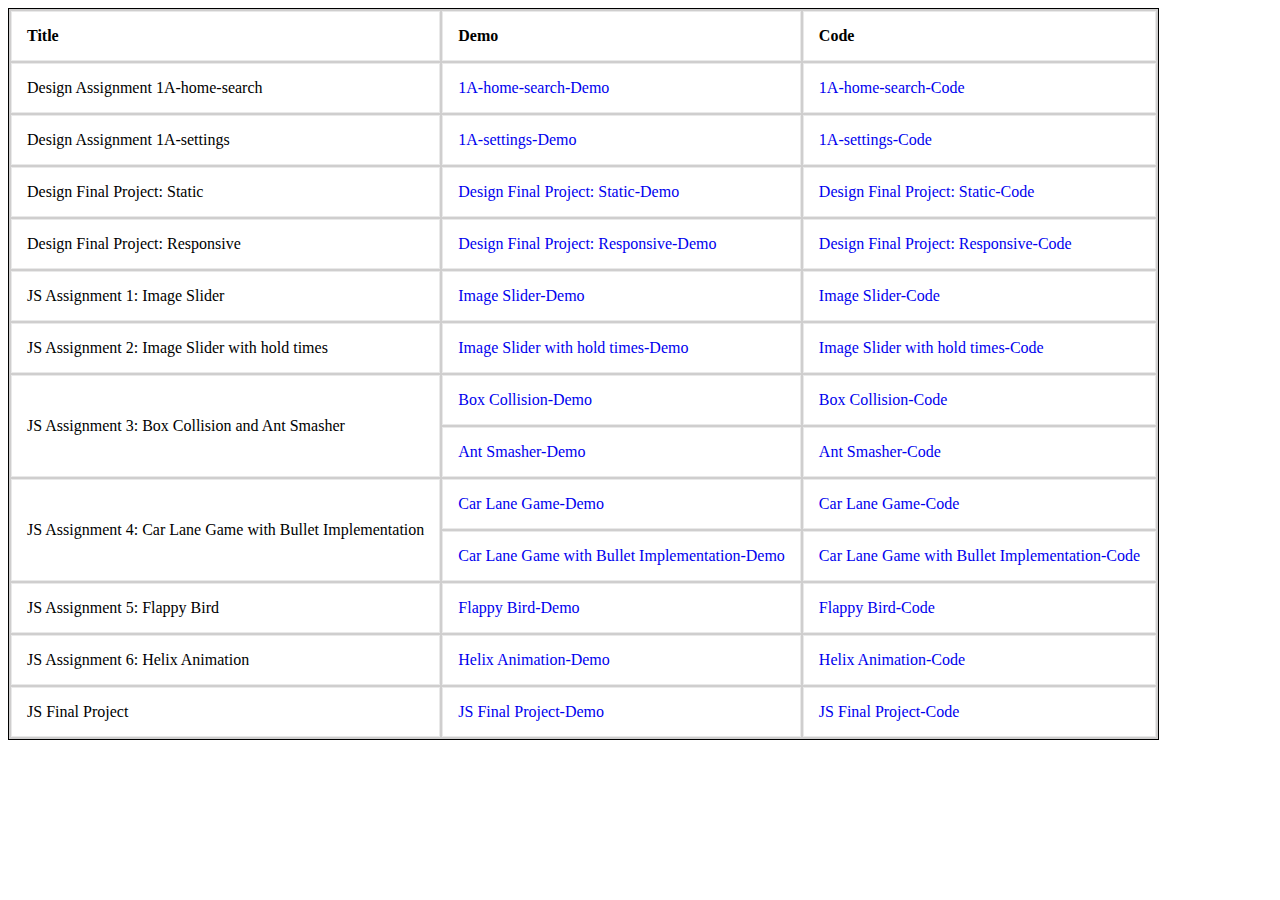
<file: index.html>
<!DOCTYPE html>
<html>
<head>

    <!-- Internal CSS for border, background color, padding, alignment and width -->
    <style>
        table{
            border: 1px solid black;
            background-color: rgb(207, 206, 206);
            width: auto;
        }
        th, td {
            border: 1px solid rgb(233, 233, 233);
            padding: 15px;
            text-align: left;
            background-color: white;
            width: auto;
            }

        table tr td a{
            text-decoration: none;
        }
    </style>
    <!-- End  of Internal CSS -->

</head>
<body>
    <!-- Starting of table -->
    <table>
        <tr>
            <!-- Headings of table -->
            <th>Title</th>
            <th>Demo</th>
            <th>Code</th>
        </tr>
        <tr>
            <td>Design Assignment 1A-home-search</td>
            <td><a href="https://aashish97.github.io/leapfrog/Design%20Assignment%201/">1A-home-search-Demo</a></td>
            <td><a href="https://github.com/Aashish97/leapfrog/tree/master/Design%20Assignment%201">1A-home-search-Code</a></td>
        </tr>
        <tr>
            <td>Design Assignment 1A-settings</td>
            <td><a href="https://aashish97.github.io/leapfrog/Design%20Assignment%202/">1A-settings-Demo</a></td>
            <td><a href="https://github.com/Aashish97/leapfrog/tree/master/Design%20Assignment%202">1A-settings-Code</a></td>
        </tr>
        <tr>
            <td>Design Final Project: Static</td>
            <td><a href="https://aashish97.github.io/leapfrog/Design%20Final%20Project-%20Static/">Design Final Project: Static-Demo</a></td>
            <td><a href="https://github.com/Aashish97/leapfrog/tree/master/Design%20Final%20Project-%20Static">Design Final Project: Static-Code</a></td>
         </tr>

         <tr>
                <td>Design Final Project: Responsive</td>
                <td><a href="https://aashish97.github.io/leapfrog/Design%20Final%20Project-%20Responsive/">Design Final Project: Responsive-Demo</a></td>
                <td><a href="https://github.com/Aashish97/leapfrog/tree/master/Design%20Final%20Project-%20Responsive">Design Final Project: Responsive-Code</a></td>
             </tr>

         <tr>
            <td>JS Assignment 1: Image Slider</td>
            <td><a href="https://aashish97.github.io/leapfrog/Image%20Slider/">Image Slider-Demo</a></td>
            <td><a href="https://github.com/Aashish97/leapfrog/tree/master/Image%20Slider">Image Slider-Code</a></td>
        </tr>
        <tr>
            <td>JS Assignment 2: Image Slider with hold times</td>
            <td><a href="https://aashish97.github.io/leapfrog/Image%20Slider/">Image Slider with hold times-Demo</a></td>
            <td><a href="https://github.com/Aashish97/leapfrog/tree/master/Image%20Slider">Image Slider with hold times-Code</a></td>
        </tr>
        <tr>
            <td rowspan="2">JS Assignment 3: Box Collision and Ant Smasher</td>
            <td><a href="https://aashish97.github.io/leapfrog/BallCollision/">Box Collision-Demo</a></td>
            <td><a href="https://github.com/Aashish97/leapfrog/tree/master/BallCollision">Box Collision-Code</a></td>
        </tr>
        <tr>
            <td><a href="https://aashish97.github.io/leapfrog/AntSmasher/">Ant Smasher-Demo</a></td>
            <td><a href="https://github.com/Aashish97/leapfrog/tree/master/AntSmasher">Ant Smasher-Code</a></td>
        </tr>
        <tr>
            <td rowspan="2">JS Assignment 4: Car Lane Game with Bullet Implementation</td>
            <td><a href="https://aashish97.github.io/leapfrog/CarLaneGame/">Car Lane Game-Demo</a></td>
            <td><a href="https://github.com/Aashish97/leapfrog/tree/master/CarLaneGame">Car Lane Game-Code</a></td>
        </tr>
        <tr>
            <td><a href="https://aashish97.github.io/leapfrog/BulletCarGame/">Car Lane Game with Bullet Implementation-Demo</a></td>
            <td><a href="https://github.com/Aashish97/leapfrog/tree/master/BulletCarGame">Car Lane Game with Bullet Implementation-Code</a></td>
        </tr>
        <tr>
            <td>JS Assignment 5: Flappy Bird</td>
            <td><a href="https://aashish97.github.io/leapfrog/FlappyBird/">Flappy Bird-Demo</a></td>
            <td><a href="https://github.com/Aashish97/leapfrog/tree/master/FlappyBird">Flappy Bird-Code</a></td>
        </tr>
        <tr>
            <td>JS Assignment 6: Helix Animation</td>
            <td><a href="https://aashish97.github.io/leapfrog/HelixAnimation/">Helix Animation-Demo</a></td>
            <td><a href="https://github.com/Aashish97/leapfrog/tree/master/HelixAnimation">Helix Animation-Code</a></td>
        </tr>
        <tr>
            <td>JS Final Project</td>
            <td><a href="https://aashish97.github.io/leapfrog/FinalProject/">JS Final Project-Demo</a></td>
            <td><a href="https://github.com/Aashish97/leapfrog/tree/master/FinalProject">JS Final Project-Code</a></td>
        </tr>
    </table>
    <!-- End of table -->
</body>
</html>
</file>
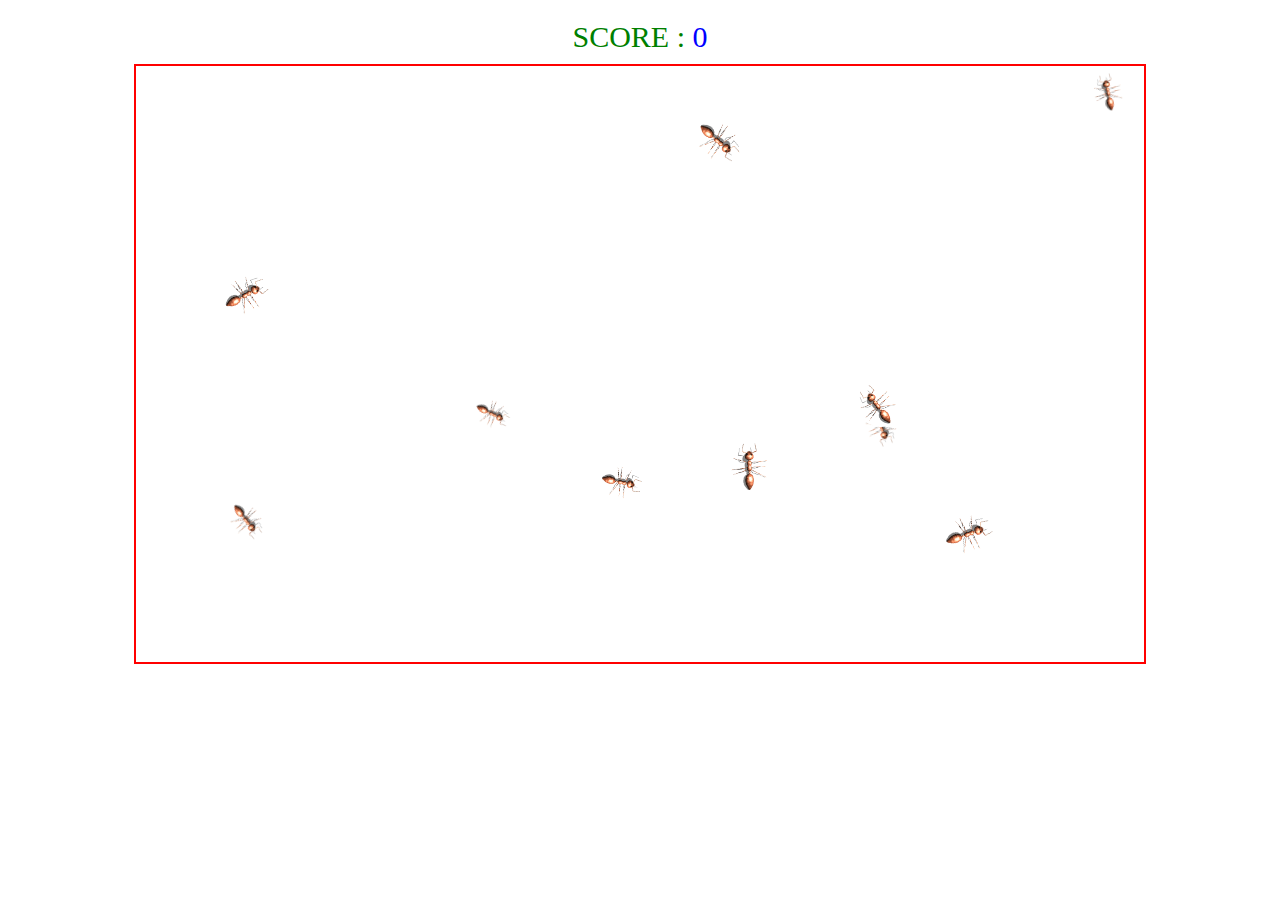
<file: AntSmasher/index.html>
<!DOCTYPE html>
<html lang="en">
<head>
    <title>Ant Smasher</title>
    <link rel="stylesheet" type="text/css" href="style.css">
</head>
<body>
    <div class="score">SCORE : <span id="scoreCount">0</span></div>
    <script src="main.js"></script>
</body>
</html>
</file>
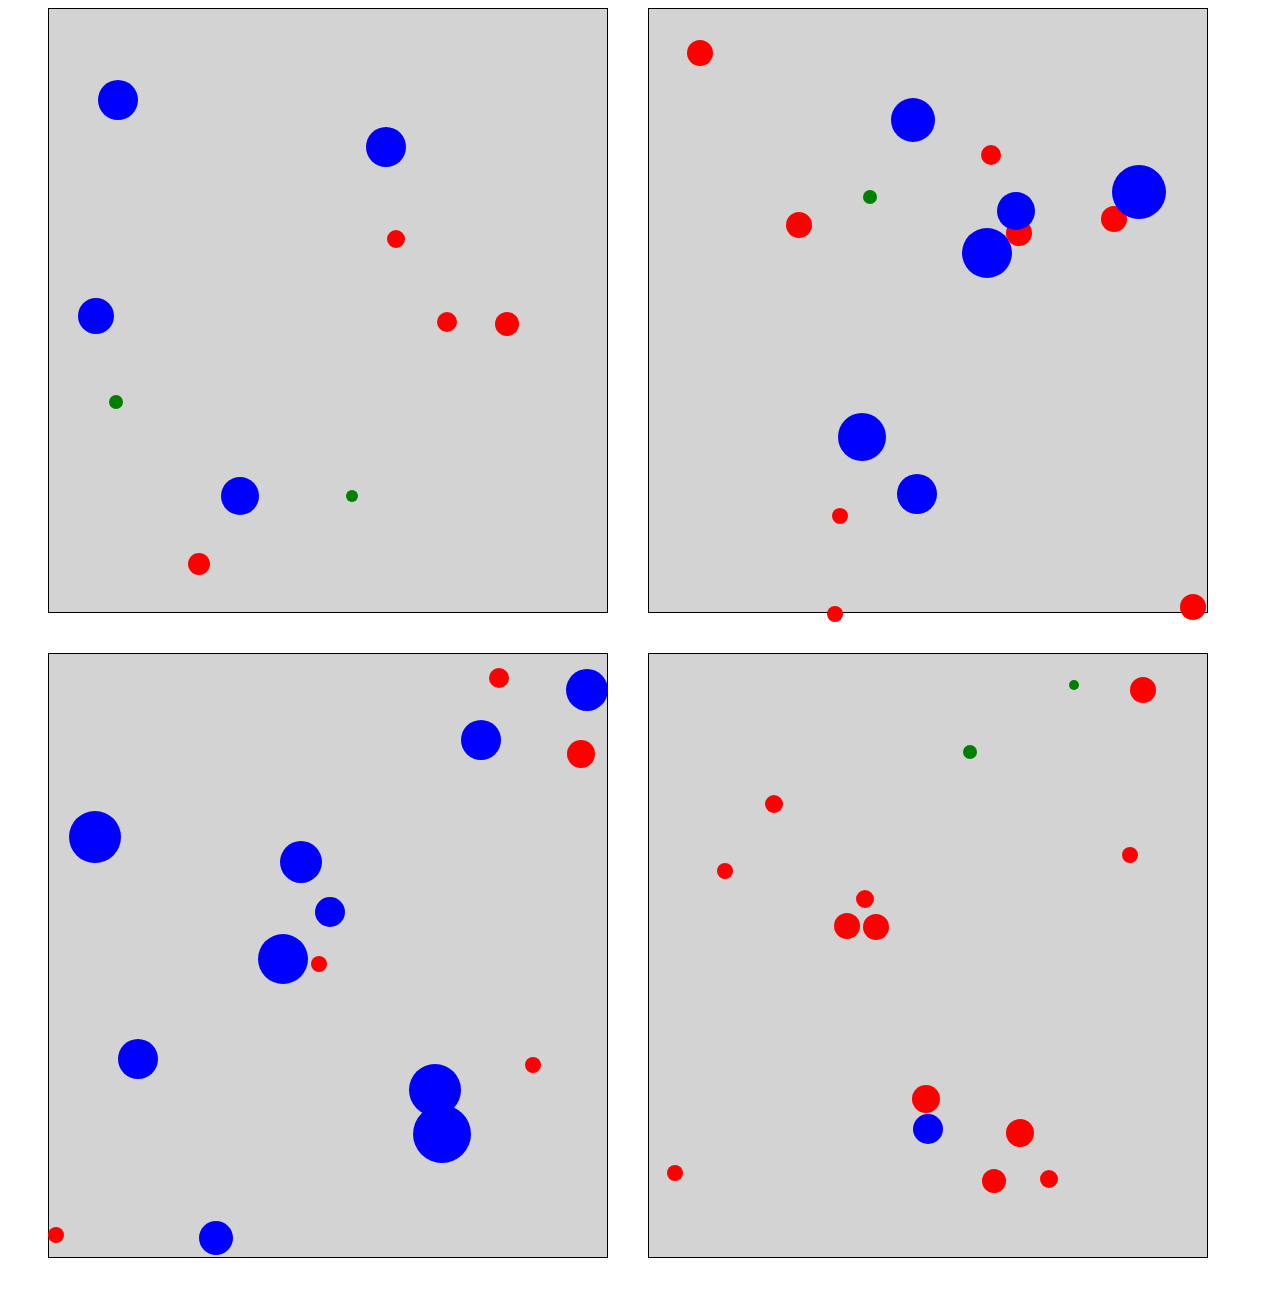
<file: BallCollision/index.html>
<!DOCTYPE html>
<html lang="en">
<head>
    <title>Ball Collision</title>
    <link rel="stylesheet" type="text/css" href="style.css">
</head>
<body>
    
    <script src="script.js"></script>
</body>
</html>
</file>
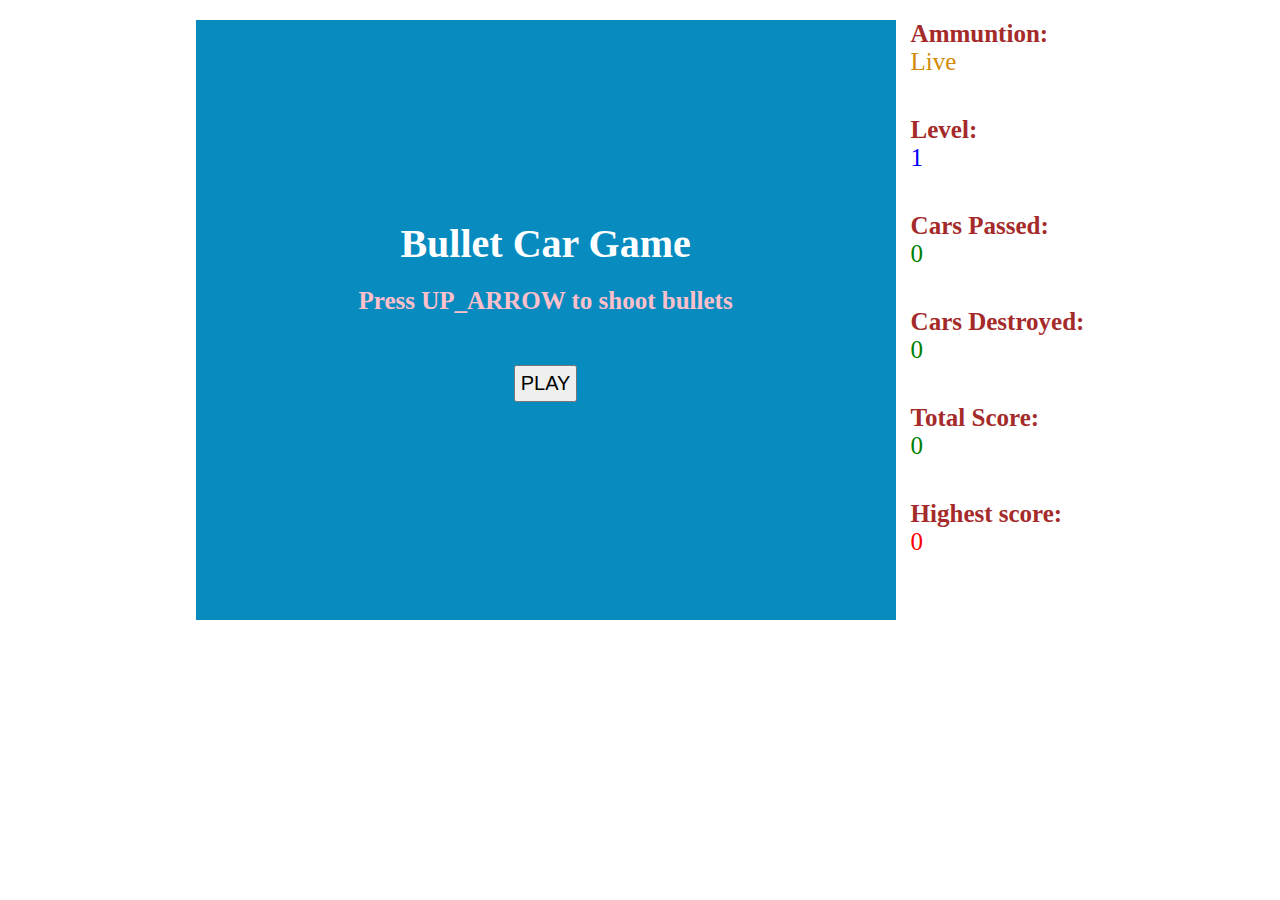
<file: BulletCarGame/index.html>
<!DOCTYPE html>
<html>
    <head>
        <title>Bullet Car Game</title>

        <link rel="stylesheet" href="style.css">
        <meta name="viewport" content="width=device-width, initial-scale=1.0"> 

    </head>

    <body>
        <div class="main-container">
            <div class="game-container"></div>
            <div class="stats-info">
               
                <h2>Ammuntion: </h2>
                <span id="ammo">Live</span>
    
                <h2>Level: </h2>
                <span id="level">1</span>

                <h2>Cars Passed: </h2>
                <span id="cars-passed">0</span>

                <h2> Cars Destroyed: </h2>
                <span id="cars-destroyed">0</span>

                <h2> Total Score: </h2>
                <span id="total-score">0</span>


                <h2>Highest score: </h2>
                <span id="highest-score">0</span>

            </div>
        </div>


        <script src="main.js"></script>

    </body>
</html>
</file>
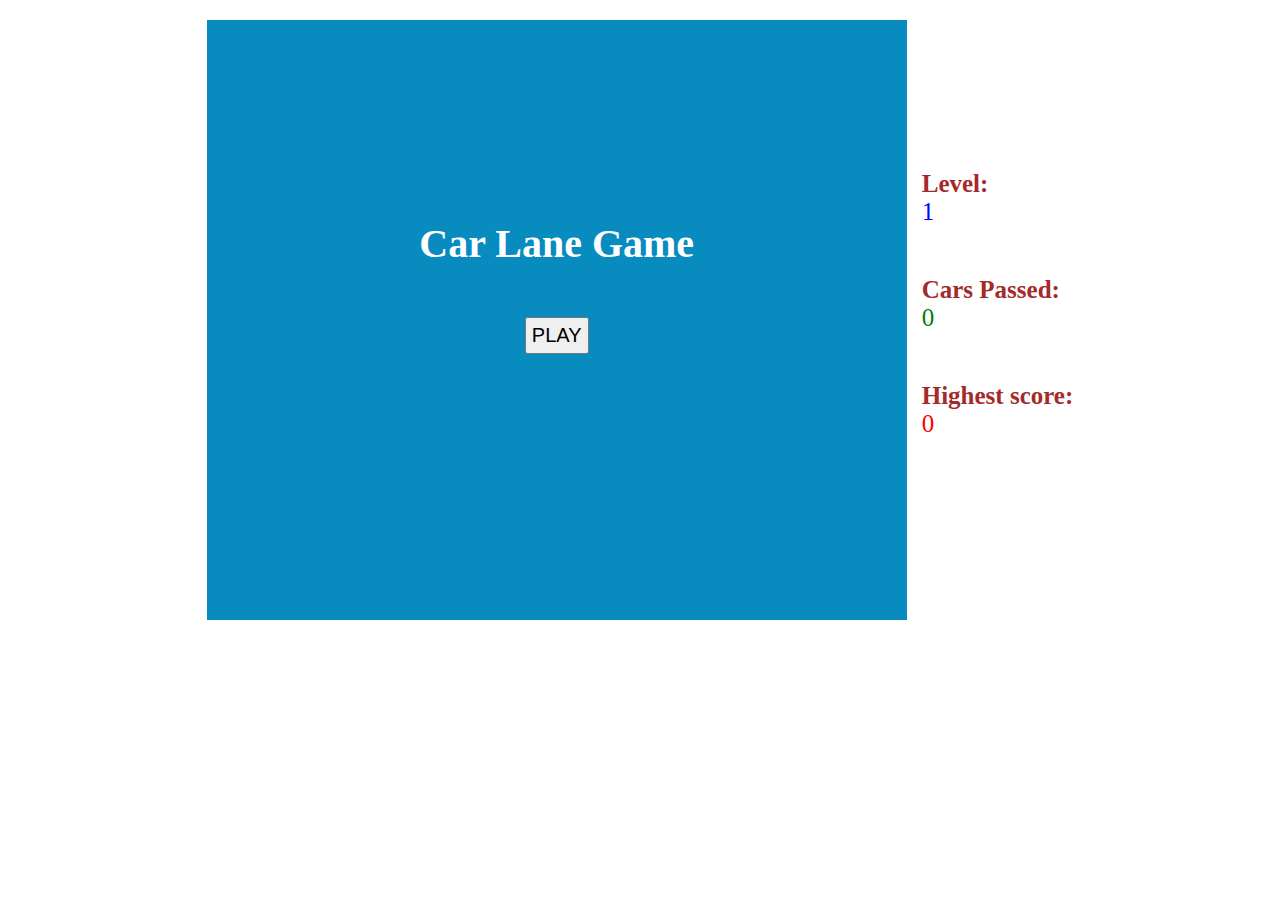
<file: CarLaneGame/index.html>
<!DOCTYPE html>
<html lang="en">
<head>
    <meta charset="UTF-8">
    <meta name="viewport" content="width=device-width, initial-scale=1.0">
    <meta http-equiv="X-UA-Compatible" content="ie=edge">
    <link rel="stylesheet" href="style.css">
    <title>Car Lane Game</title>
</head>
<body>
    <div class="main-container">
        <div class="game-container"></div>
        <div class="stats-info">
            <h2>Level: </h2>
            <span id="level">1</span>

            <h2>Cars Passed: </h2>
            <span id="cars-passed">0</span>

            <h2>Highest score: </h2>
            <span id="highest-score">0</span>
        </div>
    </div>


    <script src="main.js"></script>
</body>
</html>
</file>
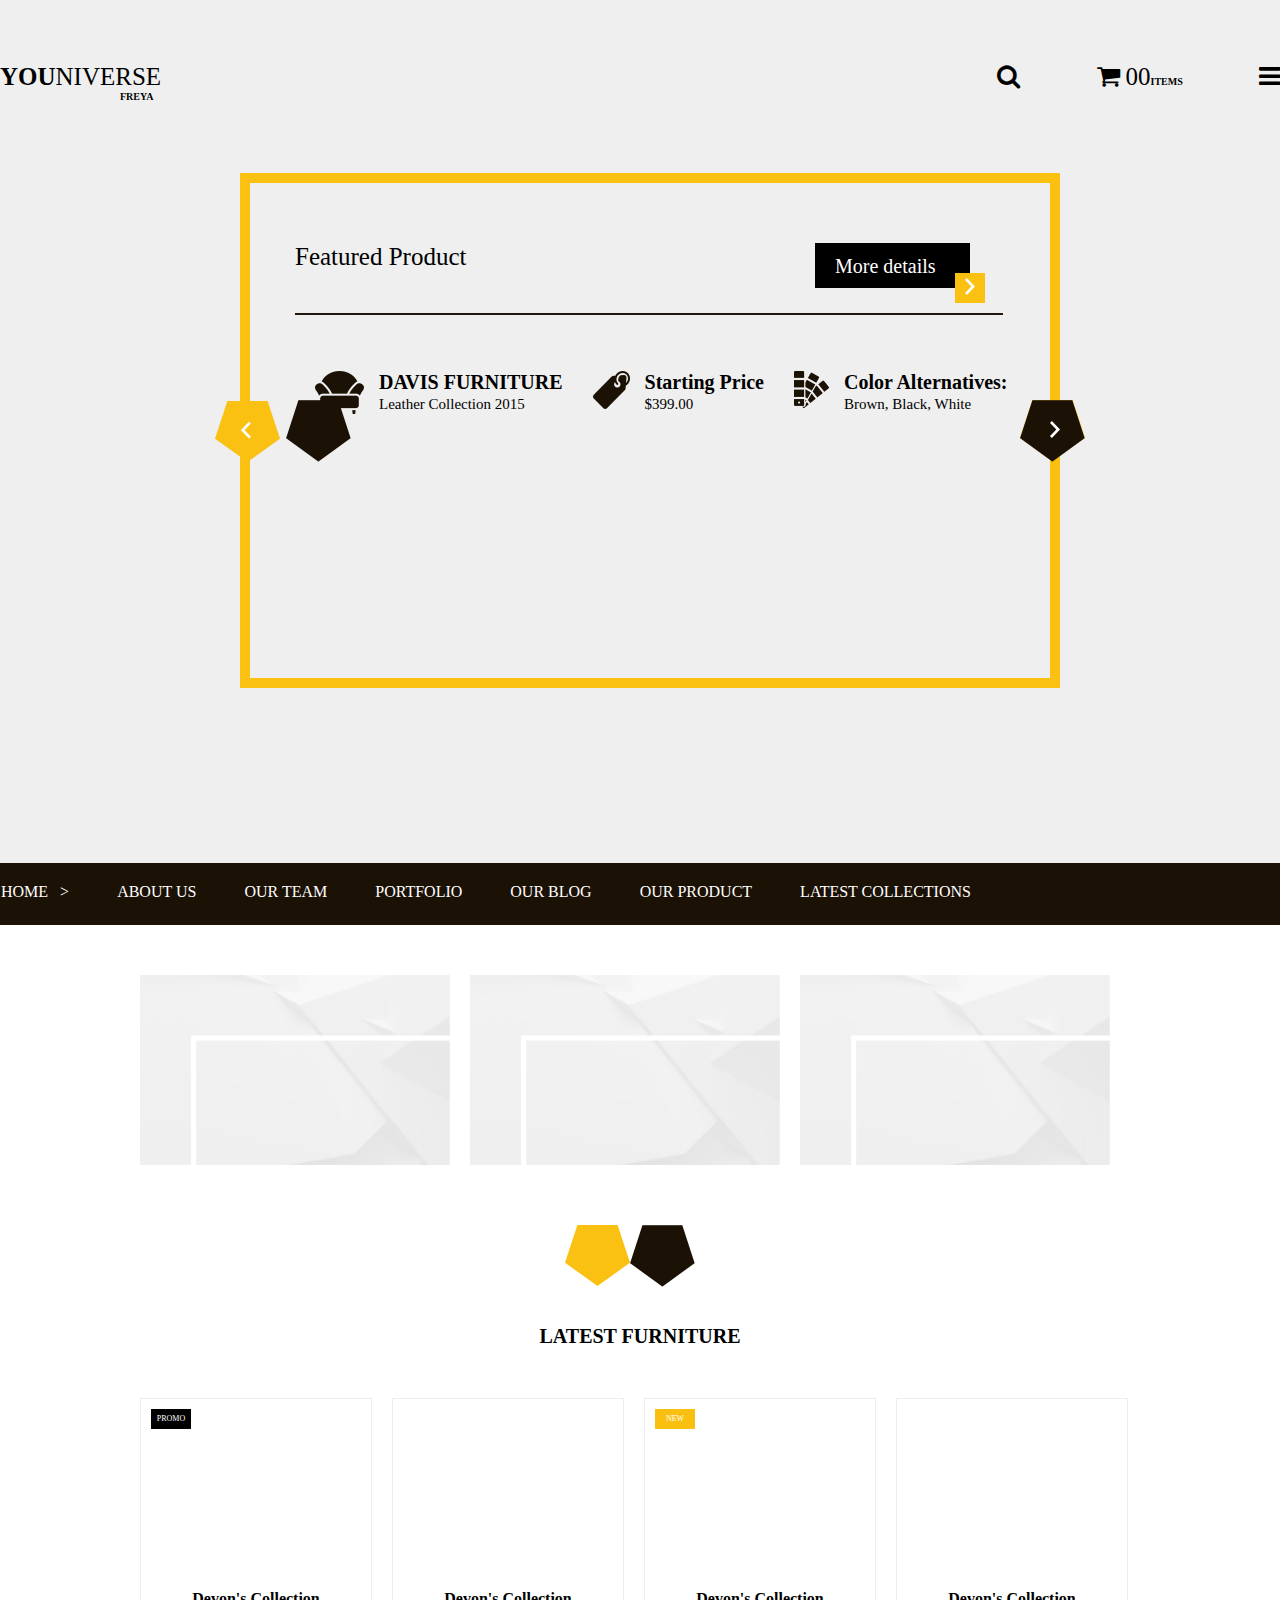
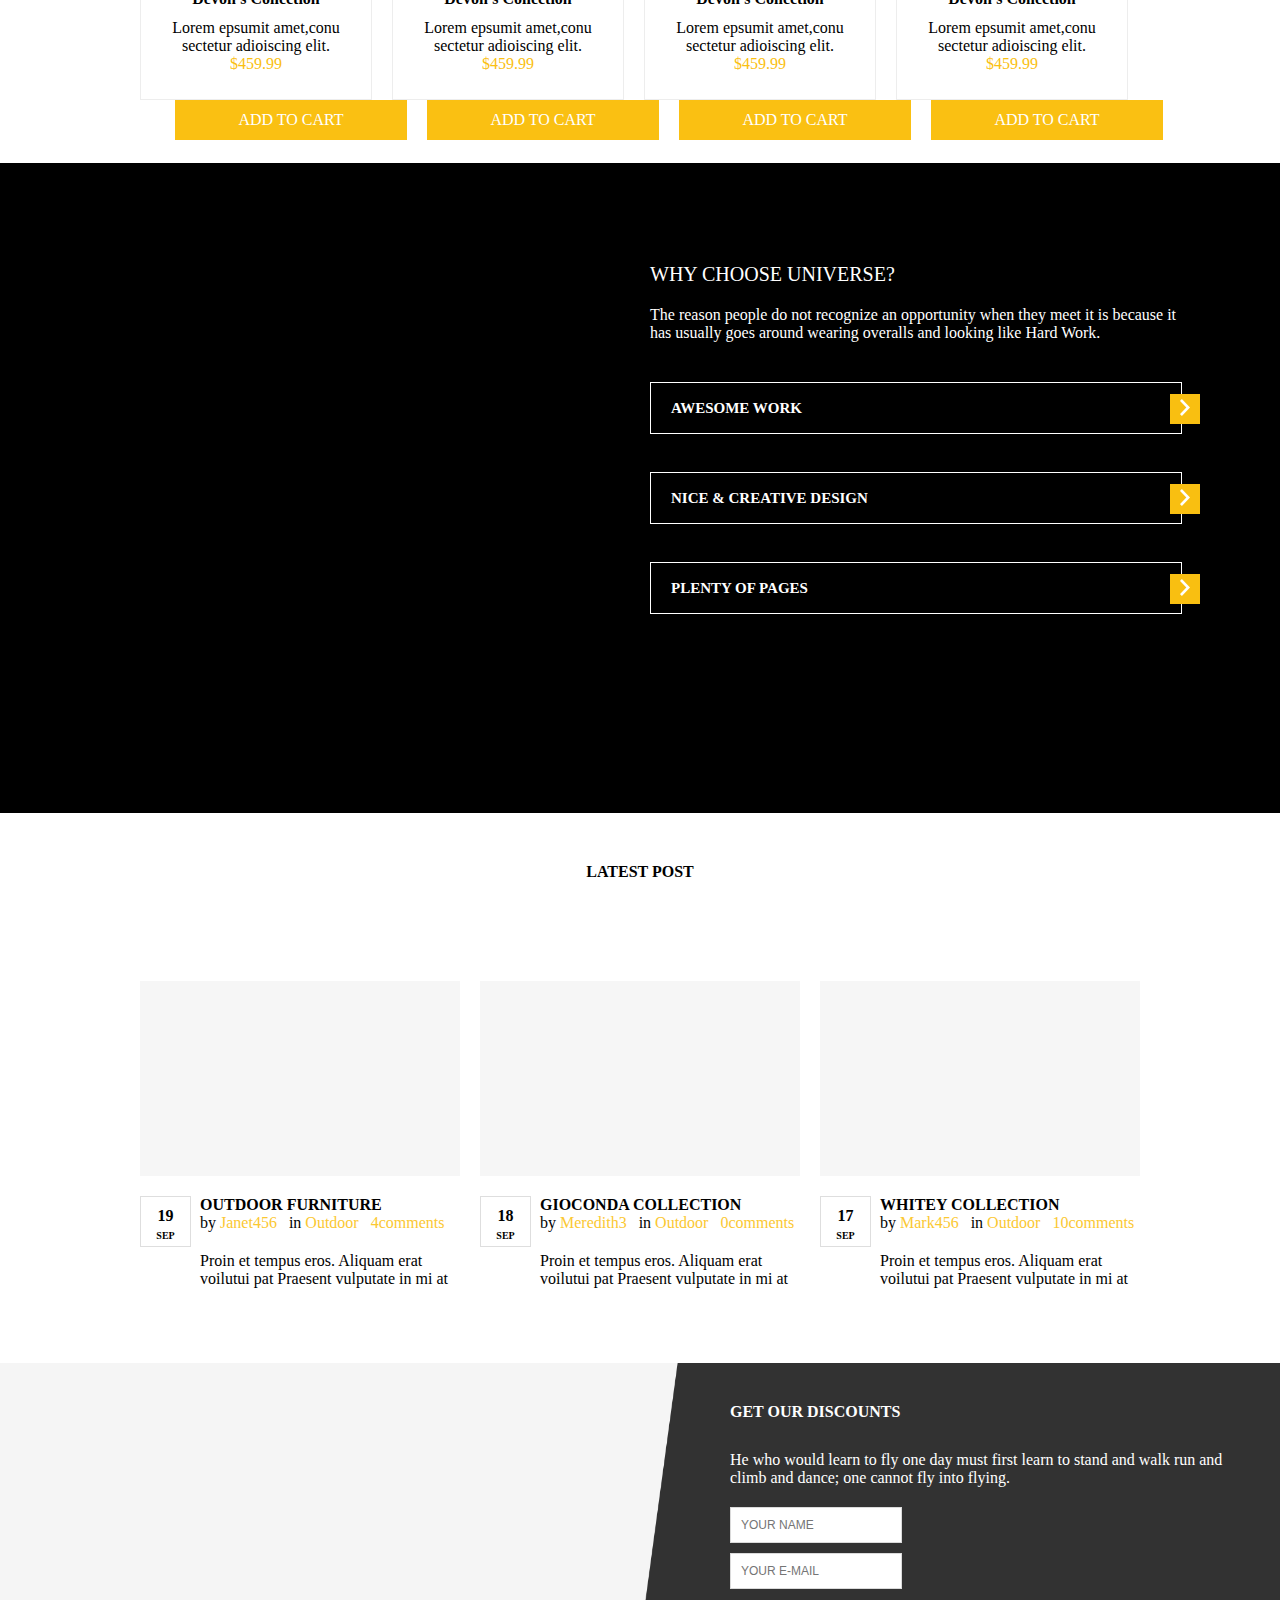
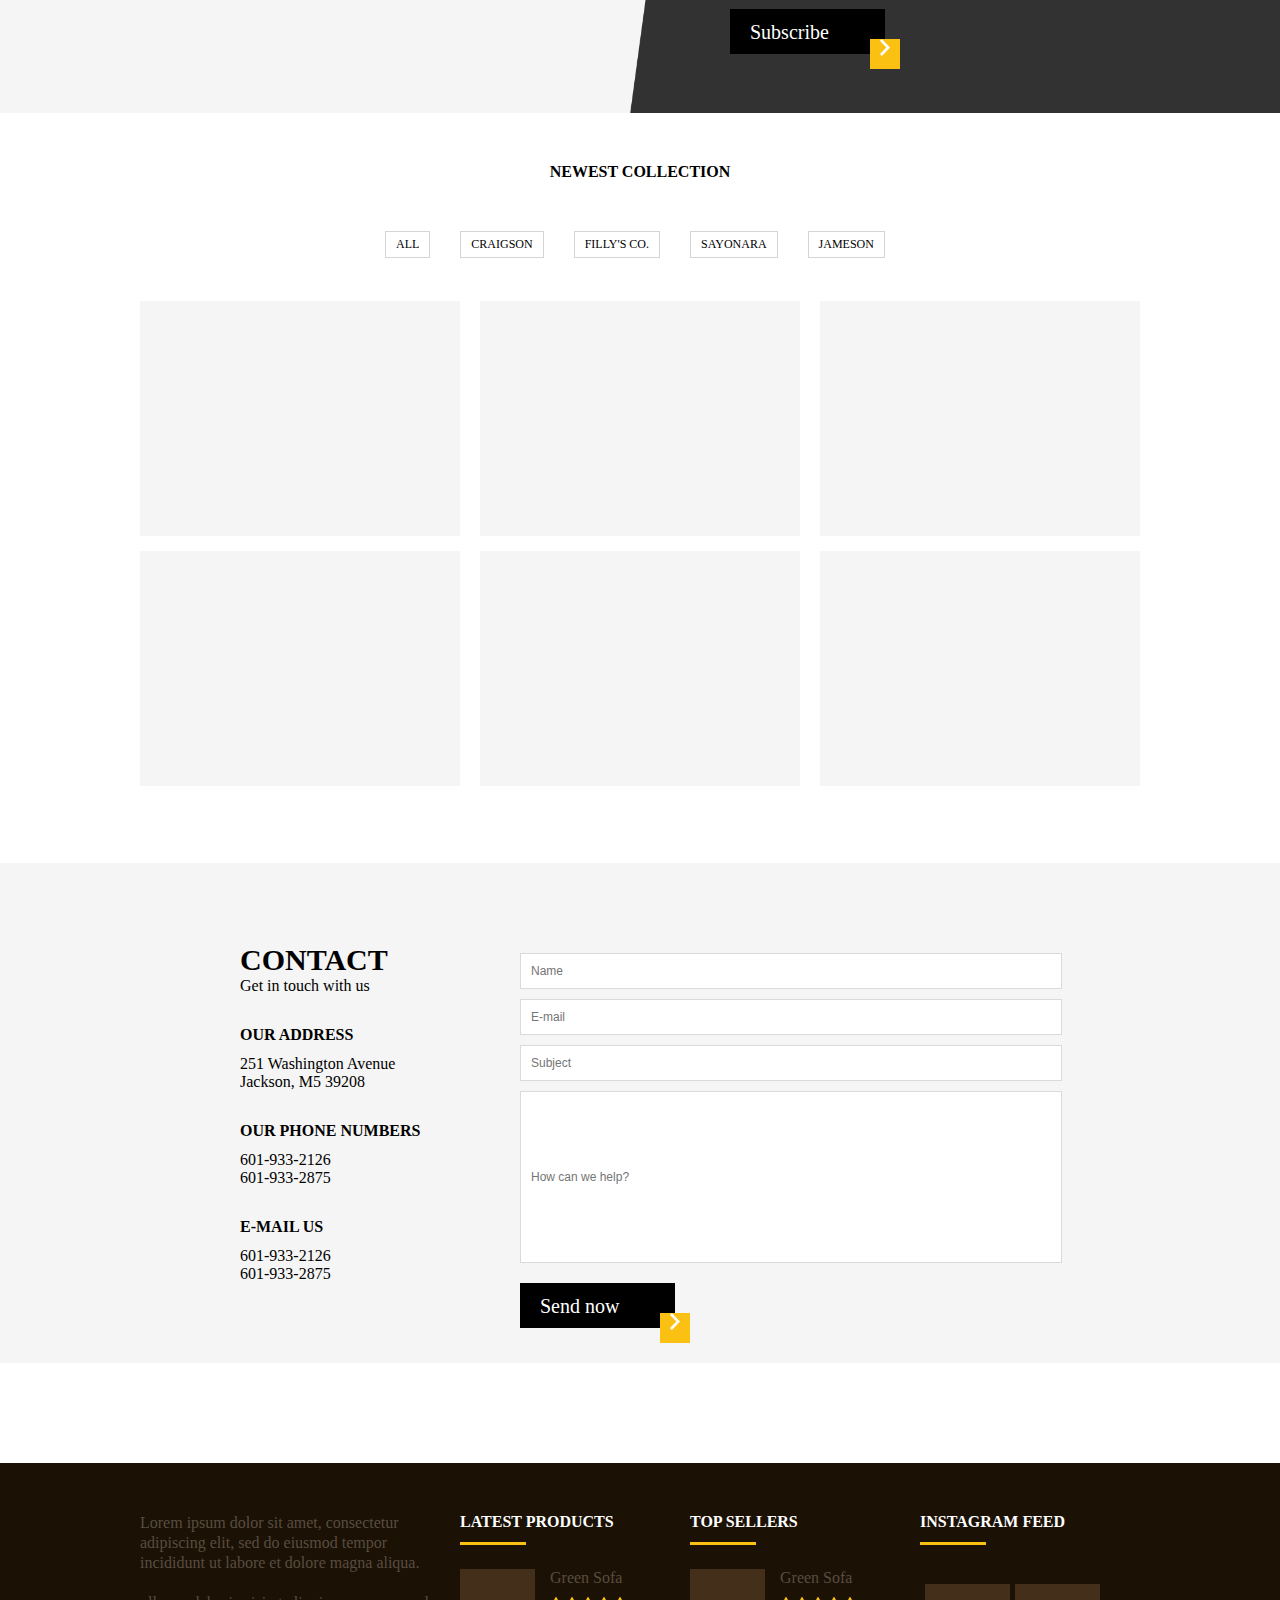
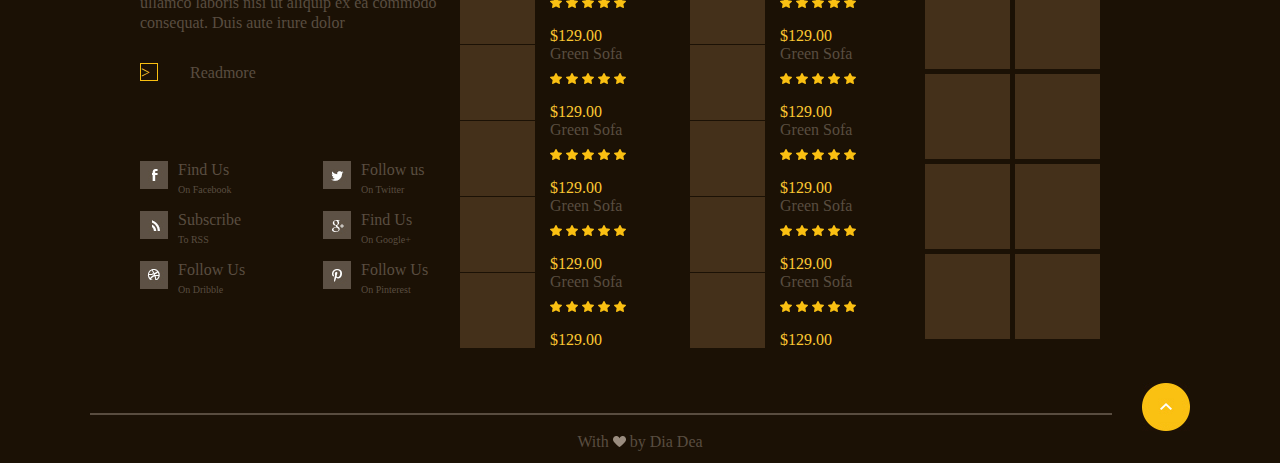
<file: Design Final Project- Responsive/index.html>
<!DOCTYPE html>
<html lang="en">
<head>
    <meta charset="UTF-8">
    <meta name="viewport" content="width=<device-width>, initial-scale=1.0">
    <meta http-equiv="X-UA-Compatible" content="ie=edge">
    <link rel="stylesheet" type="text/css" href="css/reset.css">
    <link rel="stylesheet" type="text/css" href="css/layout.css">
    <link rel="stylesheet" type="text/css" href="css/style.css">
    <link rel="stylesheet" type="text/css" href="css/media.css">
    <!-- using font awesome for icons -->
    <link rel="stylesheet" href="https://cdnjs.cloudflare.com/ajax/libs/font-awesome/4.7.0/css/font-awesome.min.css">
    <title>Design Final Project</title>
</head>
<body>
    <!-- Whole page wrapper -->
    <div class="whole wrapper">

        <!-- Wrapper for the content before the header -->
        <div class="preheader-wrapper">

            <div class="preheader-navbar">

                <!-- top-side logo nav-bar -->
                <div class="preheader-logo">
                    <a href="#">
                        <p><strong>YOU</strong>NIVERSE</p>
                        <p class="logo-buttom"><strong>FREYA</strong></p>
                    </a>
                </div>

                <!-- right side menu of preheader -->
                <div class="preheader-menu">
                    <ul>
                        <li><a href="#"><i class="fa fa-search"></i></a></li>
                        <li><a href="#"><i class="fa fa-shopping-cart"><span> 00</span><span class="preheader-items"><strong>ITEMS</strong></span></i></a></li>
                        <li><a href="#"><i class="fa fa-bars"></i></a></li>
                    </ul>
                </div>
            </div>

            <div class="preheader-body">
                <div class="left-hover">
                    <a href="#"><img src="images/holder-hover.png" class="hover" alt="holder-hover-image"></a>
                    <a href="#"><img src="images/holder.png" class="unhover" alt="holder-image"></a>
                </div>
                <div class="left-arrow">
                    <img src="images/l_arrow.png" alt="arrow">
                </div>
                
                <div class="right-hover">
                    
                        <a href="#"><img src="images/holder-hover.png" alt="holder-hover-image"></a>
                        <a href="#"><img src="images/holder.png" alt="holder-image"></a>
                </div>

                <div class="right-arrow">
                    <img src="images/arrow.png" alt="arrow">
                </div>

                <div class="preheader-features" clearfix>
                    <div class="feature-product" clearfix>
                        <div class="feature-heading">Featured Product</div>
                        <div class="feature-product-detail" clearfix>
                            <div class="feature-detail">
                                <div class="feature-para"><p>More details</p></div>
                                    <div class="feature-arrow">
                                        <a  href="#"><img src="images/arrow.png" alt="arrow"></a>
                                    </div>
                            </div>
                        </div>
                        <img src="images/line.png" alt="line">
                    </div>

                    <div class="features-info">
                        <div class="detail-info">
                            <div class="feature-icon">
                                <img src="images/couch.png" alt="couch">
                            </div>
                            <div class="feature-information">
                                <p><strong>DAVIS FURNITURE</strong></p>
                                <p class="paragraph">Leather Collection 2015</p>
                            </div>
                        </div>

                        <div class="detail-info">
                            <div class="feature-icon">
                                <img src="images/tags.png" alt="tags">
                            </div>
                            <div class="feature-information">
                                <p><strong>Starting Price</strong></p>
                                <p class="paragraph">$399.00</p>
                            </div>
                        </div>

                        <div class="detail-info">
                            <div class="feature-icon">
                                <img src="images/color.png" alt="color">
                            </div>
                            <div class="feature-information">
                                <p><strong>Color Alternatives:</strong></p>
                                <p class="paragraph">Brown, Black, White</p>
                            </div>
                        </div>

                    </div>

                </div>

            </div>

        </div>

        <!-- wrapper for header content -->

        <div class="header-wrapper">
            <div class="header-nav-color">
                <div class="header-full-nav">
                    <div class="header-nav">
                        <ul>
                            <li><a href="#">HOME &nbsp; ></a></li>
                            <li><a href="#">ABOUT US</a></li>
                            <li><a href="#">OUR TEAM</a></li>
                            <li><a href="#">PORTFOLIO</a></li>
                            <li><a href="#">OUR BLOG</a></li>
                            <li><a href="#">OUR PRODUCT</a></li>
                            <li><a href="#">LATEST COLLECTIONS</a></li>
                        </ul>
                    </div>
                </div>
            </div>

            <div class="second-header-wrapper">
                <div class="furniture-images">
                    <div class="furniture-images1">
                        <img src="images/unhovered_image.jpg" alt="unhovered-image">
                    </div>
                    <div class="furniture-images2">
                            <img src="images/unhovered_image.jpg" alt="unhovered-image">
                    </div>
                    <div class="furniture-images2">
                            <img src="images/unhovered_image.jpg" alt="unhovered-image">
                    </div>
                </div>

                <div class="furniture-arrow">
                    <div class="furniture-unhover">
                        <a href="#"><img src="images/holder-hover.png" alt="holder-hover-image"></a>
                    </div>
                    <div class="furniture-hover">
                        <a href="#"><img src="images/holder.png" alt="holder-image"></a>
                    </div>
                </div>

                <div class="latest-furniture">
                    <div class="second-heading">
                        <strong>LATEST FURNITURE</strong>
                    </div>

                    <div class="box-funiture-list">
                        <div class="furniture-boxes">
                            <div class="furniture-boxes-tag1">PROMO</div>
                            <div class= "furniture-boxes-content">
                                <div class="furniture-boxes-header"><strong>Devon's Collection</strong></div>
                                <p>Lorem epsumit amet,conu sectetur adioiscing elit.</p>
                                <p class="furniture-boxes-price">$459.99</p>
                            </div>
                        </div>
                        <div class="furniture-boxes1">
                            <div class="furniture-boxes-tag3">PROMO</div>
                            <div class="furniture-boxes-content">
                                <div class="furniture-boxes-header"><strong>Devon's Collection</strong></div>
                                <p>Lorem epsumit amet,conu sectetur adioiscing elit.</p>
                                <p class="furniture-boxes-price">$459.99</p>
                            </div>
                        </div>

                        <div class="furniture-boxes1">
                            <div class="furniture-boxes-tag2">NEW</div>
                            <div class="furniture-boxes-content">
                                    <div class="furniture-boxes-header"><strong>Devon's Collection</strong></div>
                                    <p>Lorem epsumit amet,conu sectetur adioiscing elit.</p>
                                    <p class="furniture-boxes-price">$459.99</p>
                            </div>
                        </div>

                        <div class="furniture-boxes1">
                            <div class="furniture-boxes-tag3">PROMO</div>
                            <div class="furniture-boxes-content">
                                    <div class="furniture-boxes-header"><strong>Devon's Collection</strong></div>
                                    <p>Lorem epsumit amet,conu sectetur adioiscing elit.</p>
                                    <p class="furniture-boxes-price">$459.99</p>
                            </div>
                        </div>
                    </div>

                    <div class="box-add-carts">
                        <div class="box-furniture-carts">
                            <img src="images/arrow.png" alt="arrow">
                            <a href="#">ADD TO CART</a>
                        </div>

                        <div class="box-furniture-carts1">
                            <img src="images/arrow.png" alt="arrow">
                            <a href="#">ADD TO CART</a>
                        </div>

                        <div class="box-furniture-carts1">
                            <img src="images/arrow.png" alt="arrow">
                            <a href="#">ADD TO CART</a>
                        </div>

                        <div class="box-furniture-carts1">
                            <img src="images/arrow.png" alt="arrow">
                            <a href="#">ADD TO CART</a>
                        </div>
                    </div>
                </div>
            </div>
        </div>

        <!-- wraper for body content -->
        <div class="body-wrapper">
            <div class="body-youniverse-wrapper">
                <div class="body-why-youniverse">
                    <div class="body-youniverse-header">WHY CHOOSE UNIVERSE?</div>
                    <!-- <img src="images/line.png"> -->
                    <div class="youniverse-info">
                        <p>The reason people do not recognize an opportunity when they meet it is because
                        it  has usually  goes around wearing overalls and looking like Hard Work.
                        </p>
                    </div>

                    <div class="awesome-work">
                        <div class="awesome-header">
                            <p><strong>AWESOME WORK</strong></p>
                        </div>
                        <div class="awesome-arrow">
                                <a href="#"><img src="images/arrow.png" alt="arrow"></a>
                        </div>
                    </div>

                    <div class="awesome-work">
                        <div class="awesome-header">
                            <p><strong>NICE & CREATIVE DESIGN</strong></p>
                        </div>
                        <div class="awesome-arrow">
                            <a href="#"><img src="images/arrow.png" alt="arrow"></a>
                        </div>
                    </div>

                    <div class="awesome-work">
                        <div class="awesome-header">
                            <p><strong>PLENTY OF PAGES</strong></p>
                        </div>
                        <div class="awesome-arrow">
                            <a href="#"><img src="images/arrow.png" alt="arrow"></a>
                        </div>
                    </div>
                </div>
            </div>

        

            <!-- latest post division -->
            <div class="body-latest-post">
                <div class="newest-header"><strong>LATEST POST</strong></div>
                <!-- <img src="/images/arrow.png"> -->
                <div class="latest-collection">
                    <div class="box-collection">
                        <div class="box-collection-image"></div>
                            <div class="box-collection-info">
                                <div class="collection-date">
                                    <p><strong>19 <br> <span class="mini-date">SEP</span></strong></p>
                                </div>

                                <div class="collection-other-info">
                                    <div class="collection-other-header">
                                        <strong>OUTDOOR FURNITURE</strong>
                                    </div>

                                    <div class="collection-other-detail">
                                        <p>by <span class="color">Janet456</span> &nbsp; in <span class="color">Outdoor</span> &nbsp; <span class="color">4comments</span></p>
                                    </div>
                                    <div class="collection-other-para">
                                        Proin et tempus eros. Aliquam erat voilutui pat Praesent vulputate in mi at
                                    </div>
                                </div>
                            </div>
                    </div>

                    <div class="box-collection1">
                            <div class="box-collection-image"></div>
                                <div class="box-collection-info">
                                    <div class="collection-date">
                                        <p><strong>18 <br> <span class="mini-date">SEP</span></strong></p>
                                    </div>
        
                                    <div class="collection-other-info">
                                        <div class="collection-other-header">
                                            <strong>GIOCONDA COLLECTION</strong>
                                        </div>
        
                                        <div class="collection-other-detail">
                                            <p>by <span class="color">Meredith3</span> &nbsp; in <span class="color">Outdoor</span> &nbsp; <span class="color">0comments</span></p>
                                        </div>
                                        <div class="collection-other-para">
                                            Proin et tempus eros. Aliquam erat voilutui pat Praesent vulputate in mi at
                                        </div>
                                    </div>
                                </div>
                        </div>
                    </div>

                    <div class="box-collection1">
                            <div class="box-collection-image"></div>
                                <div class="box-collection-info">
                                    <div class="collection-date">
                                        <p><strong>17<br> <span class="mini-date">SEP</span></strong></p>
                                    </div>
        
                                    <div class="collection-other-info">
                                        <div class="collection-other-header">
                                            <strong>WHITEY COLLECTION</strong>
                                        </div>
        
                                        <div class="collection-other-detail">
                                            <p>by <span class="color">Mark456</span> &nbsp; in <span class="color">Outdoor</span> &nbsp; <span class="color">10comments</span></p>
                                        </div>
                                        <div class="collection-other-para">
                                            Proin et tempus eros. Aliquam erat voilutui pat Praesent vulputate in mi at
                                        </div>
                                    </div>
                                </div>
                            </div>
                    </div>
                </div>
            </div>

            <div class="body-get-discounts">
                <img src="images/black-block.png" alt="black-block" class="black-block">
                <div class="discount-detail">
                    <div class="discount-header"><strong>GET OUR DISCOUNTS</strong></div>
                    <div class="discount-para">He who would learn to fly one day must first learn to stand and walk run
                        and climb and dance; one cannot fly into flying.
                    </div>
                    <form>
                        <input type="text" name="Name" placeholder="YOUR NAME">
                        <input type="text" name="Email" placeholder="YOUR E-MAIL">
                    </form>

                    <div class="discount-subscribe" clearfix>
                        <div class="feature-detail">
                            <div class="feature-para"><p>Subscribe</p></div>
                                <div class="feature-arrow">
                                    <a  href="#"><img src="images/arrow.png" alt="arrow"></a>
                                </div>
                        </div>
                    </div>

                </div>
            </div>

            <!-- newest collection -->
            <div class="body-newest-collection">
                <div class="newest-header"><strong>NEWEST COLLECTION</strong></div>
                <!-- <img src=""> -->

                <div class="newest-tab">
                    <ul>
                        <li><a href="#">ALL</a></li>
                        <li><a href="#">CRAIGSON</a></li>
                        <li><a href="#">FILLY'S CO.</a></li>
                        <li><a href="#">SAYONARA</a></li>
                        <li><a href="#">JAMESON</a></li>
                    </ul>
                </div>

                <div class="newest-gallery">
                    <div class="hoverable-gallery">

                    </div>
                    <div class="hoverable-gallery1">
                        
                    </div>
                    <div class="hoverable-gallery1">
                        
                    </div>
                </div>

                <div class="newest-gallery1">    
                    <div class="hoverable-gallery">
                        
                    </div>
                    <div class="hoverable-gallery1">
                        
                    </div>
                    <div class="hoverable-gallery1">
                        
                    </div>
                </div>
            </div>

            <!-- contact -->
            <div class="body-contact">
                <div class="contact-details">
                    <div class="contact-information">
                        <div class="contact-header">
                            <p class="contact"><strong>CONTACT</strong></p>
                            <p>Get in touch with us</p>
                        </div>
                        <div class="contact-info">
                            <p class="header-para"><strong>OUR ADDRESS</strong></p>
                            <p>251 Washington Avenue</p>
                            <p>Jackson, M5 39208</p>
                        </div>
                        <div class="contact-info">
                            <p class="header-para"><strong>OUR PHONE NUMBERS</strong></p>
                            <p>601-933-2126</p>
                            <p>601-933-2875</p>
                        </div>
                        <div class="contact-info">
                            <p class="header-para"><strong>E-MAIL US</strong></p>
                            <p>601-933-2126</p>
                            <p>601-933-2875</p>
                        </div>
                    </div>

                    <div class="contact-form">
                        <form>
                            <input type="text" name="name" placeholder="Name">
                            <input type="text" name="email" placeholder="E-mail">
                            <input type="text" name="subject" placeholder="Subject">
                            <input type="text" class= "height-help" name="help" placeholder="How can we help?">
                        </form>

                        <div class="send-now" clearfix>
                                <div class="feature-detail">
                                    <div class="feature-para"><p>Send now</p></div>
                                        <div class="feature-arrow">
                                            <a  href="#"><img src="images/arrow.png" alt="arrow"></a>
                                        </div>
                                </div>
                            </div>
                    </div>
                </div>
            </div>
        </div>

            <footer>
                <div class="footer-size">
                    <div class="footer-detail">
                        <div class="footer-first-para">
                            Lorem ipsum dolor sit amet, consectetur adipiscing elit,
                            sed do eiusmod tempor incididunt ut labore et dolore magna aliqua.
                        </div>
                        <div class="footer-second-para">
                                ullamco laboris nisi ut aliquip ex ea commodo consequat.
                                 Duis aute irure dolor
                        </div>
                        <div class="footer-readmore">
                            <div class="footer-arrow">
                                <span class="color">></span><span class="readmore">Readmore</span>
                            </div>
                        </div>

                        <div class="footer-find-us">
                            <div class="social-media-wrapper">
                                <div class="social-media">
                                    <div class="social-media-icon">
                                        <img src="images/facebook.jpg" alt="facebook">
                                    </div>
                                    <div class="social-media-detail">
                                        <p>Find Us</p>
                                        <a href="#">On Facebook</a>
                                    </div>
                                </div>
                                <div class="social-media1">
                                    <div class="social-media-icon">
                                        <img src="images/twitter.jpg" alt="twitter">
                                    </div>
                                    <div class="social-media-detail">
                                        <p>Follow us</p>
                                        <a href="#">On Twitter</a>
                                    </div>
                                </div>
                            </div>
                            <div class="social-media-wrapper1">
                                <div class="social-media">
                                    <div class="social-media-icon">
                                        <img src="images/feed.jpg" alt="feed">
                                    </div>
                                    <div class="social-media-detail">
                                        <p>Subscribe</p>
                                        <a href="#">To RSS</a>
                                    </div>
                                </div>
                                <div class="social-media1">
                                    <div class="social-media-icon">
                                        <img src="images/gplus.jpg" alt="googleplus">
                                    </div>
                                    <div class="social-media-detail">
                                        <p>Find Us</p>
                                        <a href="#">On Google+</a>
                                    </div>
                                </div>
                            </div>
                            <div class="social-media-wrapper1">
                                <div class="social-media">
                                    <div class="social-media-icon">
                                        <img src="images/dribble.jpg" alt="dribble">
                                    </div>
                                    <div class="social-media-detail">
                                        <p>Follow Us</p>
                                        <a href="#">On Dribble</a>
                                    </div>
                                </div>
                                <div class="social-media1">
                                    <div class="social-media-icon">
                                        <img src="images/pinterest.jpg" alt="pinterest">
                                    </div>
                                    <div class="social-media-detail">
                                        <p>Follow Us</p>
                                        <a href="#">On Pinterest</a>
                                    </div>
                                </div>
                            </div>
                        </div>
                    </div>
                    <div class="footer-products">
                        <p><strong>LATEST PRODUCTS</strong></p>
                        <img src="images/yellow_line.png" alt="yellow_line">
                        <div class="seller-detail">
                            <div class="seller-information" clearfix>
                                <div class="seller-image" clearfix>
                                    <img src="images/instagram.png" alt="instagram">
                                </div>
                                <div class="seller-rating" clearfix> 
                                    <div class="rating-info">
                                    <p>Green Sofa</p>
                                    <img src="images/yellow-star.png" alt="star">
                                    <img src="images/yellow-star.png" alt="star">
                                    <img src="images/yellow-star.png" alt="star">
                                    <img src="images/yellow-star.png" alt="star">
                                    <img src="images/yellow-star.png" alt="star">
                                    </div>
                                    <div class="seller-cost">
                                    <p class="color">$129.00</p>
                                    </div>
                                </div>
                            </div>
                            <div class="seller-information">
                                <div class="seller-image">
                                    <img src="images/instagram.png" alt="instagram">
                                </div>
                               <div class="seller-rating" clearfix> 
                                    <div class="rating-info">
                                        <p>Green Sofa</p>
                                        <img src="images/yellow-star.png" alt="star">
                                        <img src="images/yellow-star.png" alt="star">
                                        <img src="images/yellow-star.png" alt="star">
                                        <img src="images/yellow-star.png" alt="star">
                                        <img src="images/yellow-star.png" alt="star">
                                        </div>
                                        <div class="seller-cost">
                                        <p class="color">$129.00</p>
                                    </div>
                                </div>
                            </div>
                            <div class="seller-information">
                                <div class="seller-image">
                                    <img src="images/instagram.png" alt="instagram">
                                </div>
                                <div class="seller-rating" clearfix> 
                                    <div class="rating-info">
                                        <p>Green Sofa</p>
                                        <img src="images/yellow-star.png" alt="star">
                                        <img src="images/yellow-star.png" alt="star">
                                        <img src="images/yellow-star.png" alt="star">
                                        <img src="images/yellow-star.png" alt="star">
                                        <img src="images/yellow-star.png" alt="star">
                                        </div>
                                        <div class="seller-cost">
                                        <p class="color">$129.00</p>
                                    </div>
                                </div>
                            </div>
                            <div class="seller-information">
                                <div class="seller-image">
                                    <img src="images/instagram.png" alt="instagram">
                                </div>
                                <div class="seller-rating" clearfix> 
                                    <div class="rating-info">
                                        <p>Green Sofa</p>
                                        <img src="images/yellow-star.png" alt="star">
                                        <img src="images/yellow-star.png" alt="star">
                                        <img src="images/yellow-star.png" alt="star">
                                        <img src="images/yellow-star.png" alt="star">
                                        <img src="images/yellow-star.png" alt="star">
                                        </div>
                                        <div class="seller-cost">
                                        <p class="color">$129.00</p>
                                    </div>
                                </div>
                            </div>
                            <div class="seller-information">
                                <div class="seller-image">
                                    <img src="images/instagram.png" alt="instagram">
                                </div>
                                <div class="seller-rating" clearfix> 
                                    <div class="rating-info">
                                        <p>Green Sofa</p>
                                        <img src="images/yellow-star.png" alt="star">
                                        <img src="images/yellow-star.png" alt="star">
                                        <img src="images/yellow-star.png" alt="star">
                                        <img src="images/yellow-star.png" alt="star">
                                        <img src="images/yellow-star.png" alt="star">
                                        </div>
                                        <div class="seller-cost">
                                        <p class="color">$129.00</p>
                                    </div>
                                </div>
                            </div>
                        </div>       
                    </div>
                    <div class="footer-sellers">
                        <p><strong>TOP SELLERS</strong></p>
                        <img src="images/yellow_line.png" alt="yellow_line">
                        <div class="seller-detail">
                            <div class="seller-information" clearfix>
                                <div class="seller-image" clearfix>
                                    <img src="images/instagram.png" alt="instagram">
                                </div>
                                <div class="seller-rating" clearfix> 
                                    <div class="rating-info">
                                    <p>Green Sofa</p>
                                    <img src="images/yellow-star.png" alt="star">
                                    <img src="images/yellow-star.png" alt="star">
                                    <img src="images/yellow-star.png" alt="star">
                                    <img src="images/yellow-star.png" alt="star">
                                    <img src="images/yellow-star.png" alt="star">
                                    </div>
                                    <div class="seller-cost">
                                    <p class="color">$129.00</p>
                                    </div>
                                </div>
                            </div>
                            <div class="seller-information">
                                <div class="seller-image">
                                    <img src="images/instagram.png" alt="instagram">
                                </div>
                               <div class="seller-rating" clearfix> 
                                    <div class="rating-info">
                                        <p>Green Sofa</p>
                                        <img src="images/yellow-star.png" alt="star">
                                        <img src="images/yellow-star.png" alt="star">
                                        <img src="images/yellow-star.png" alt="star">
                                        <img src="images/yellow-star.png" alt="star">
                                        <img src="images/yellow-star.png" alt="star">
                                        </div>
                                        <div class="seller-cost">
                                        <p class="color">$129.00</p>
                                    </div>
                                </div>
                            </div>
                            <div class="seller-information">
                                <div class="seller-image">
                                    <img src="images/instagram.png" alt="instagram">
                                </div>
                                <div class="seller-rating" clearfix> 
                                    <div class="rating-info">
                                        <p>Green Sofa</p>
                                        <img src="images/yellow-star.png" alt="star">
                                        <img src="images/yellow-star.png" alt="star">
                                        <img src="images/yellow-star.png" alt="star">
                                        <img src="images/yellow-star.png" alt="star">
                                        <img src="images/yellow-star.png" alt="star">
                                        </div>
                                        <div class="seller-cost">
                                        <p class="color">$129.00</p>
                                    </div>
                                </div>
                            </div>
                            <div class="seller-information">
                                <div class="seller-image">
                                    <img src="images/instagram.png" alt="instagram">
                                </div>
                                <div class="seller-rating" clearfix> 
                                    <div class="rating-info">
                                        <p>Green Sofa</p>
                                        <img src="images/yellow-star.png" alt="star">
                                        <img src="images/yellow-star.png" alt="star">
                                        <img src="images/yellow-star.png" alt="star">
                                        <img src="images/yellow-star.png" alt="star">
                                        <img src="images/yellow-star.png" alt="star">
                                        </div>
                                        <div class="seller-cost">
                                        <p class="color">$129.00</p>
                                    </div>
                                </div>
                            </div>
                            <div class="seller-information">
                                <div class="seller-image">
                                    <img src="images/instagram.png" alt="instagram">
                                </div>
                                <div class="seller-rating" clearfix> 
                                    <div class="rating-info">
                                        <p>Green Sofa</p>
                                        <img src="images/yellow-star.png" alt="star">
                                        <img src="images/yellow-star.png" alt="star">
                                        <img src="images/yellow-star.png" alt="star">
                                        <img src="images/yellow-star.png" alt="star">
                                        <img src="images/yellow-star.png" alt="star">
                                        </div>
                                        <div class="seller-cost">
                                        <p class="color">$129.00</p>
                                    </div>
                                </div>
                            </div>
                        </div>
                    </div>
                    <div class="footer-feed">
                        <p><strong>INSTAGRAM FEED</strong></p>
                        <img src="images/yellow_line.png" alt="yellow-line">
                        <div class="footer-gallery">
                            <img src="images/instagram.png" alt="instagram">
                            <img src="images/instagram.png" alt="instagram">
                            <img src="images/instagram.png" alt="instagram">
                            <img src="images/instagram.png" alt="instagram">
                            <img src="images/instagram.png" alt="instagram">
                            <img src="images/instagram.png" alt="instagram">
                            <img src="images/instagram.png" alt="instagram">
                            <img src="images/instagram.png" alt="instagram">
                        </div>
                    </div>
                    
                </div>
                <div class="border-image">
                    <div class="border-div"></div>
                    <a href="#"><img src="images/move-to-top.jpg" alt="up-arrow"></a>
                </div>

                <div class="footer-love">
                    <p>With <img src="images/love.jpg" alt="love"> by Dia Dea</p>
                </div>
                
            </footer>
    </div>

</body>
</html>
</file>
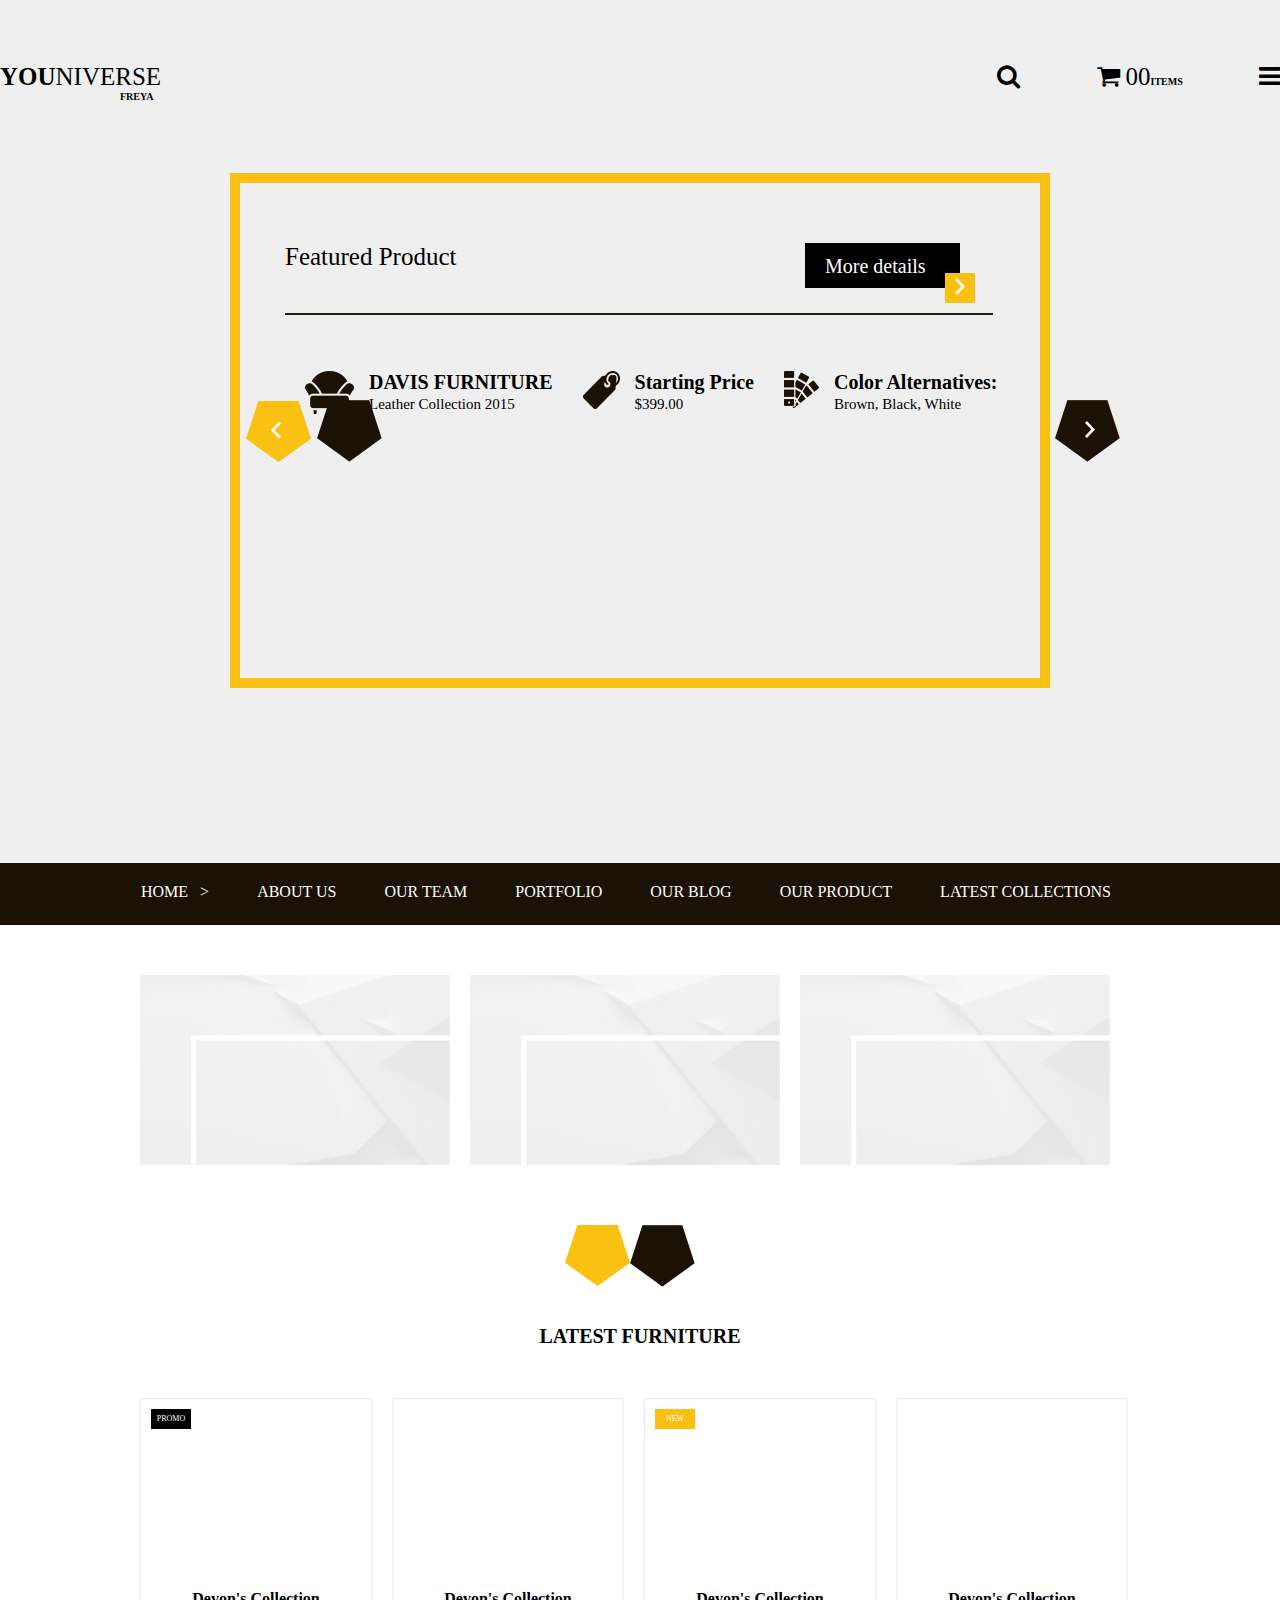
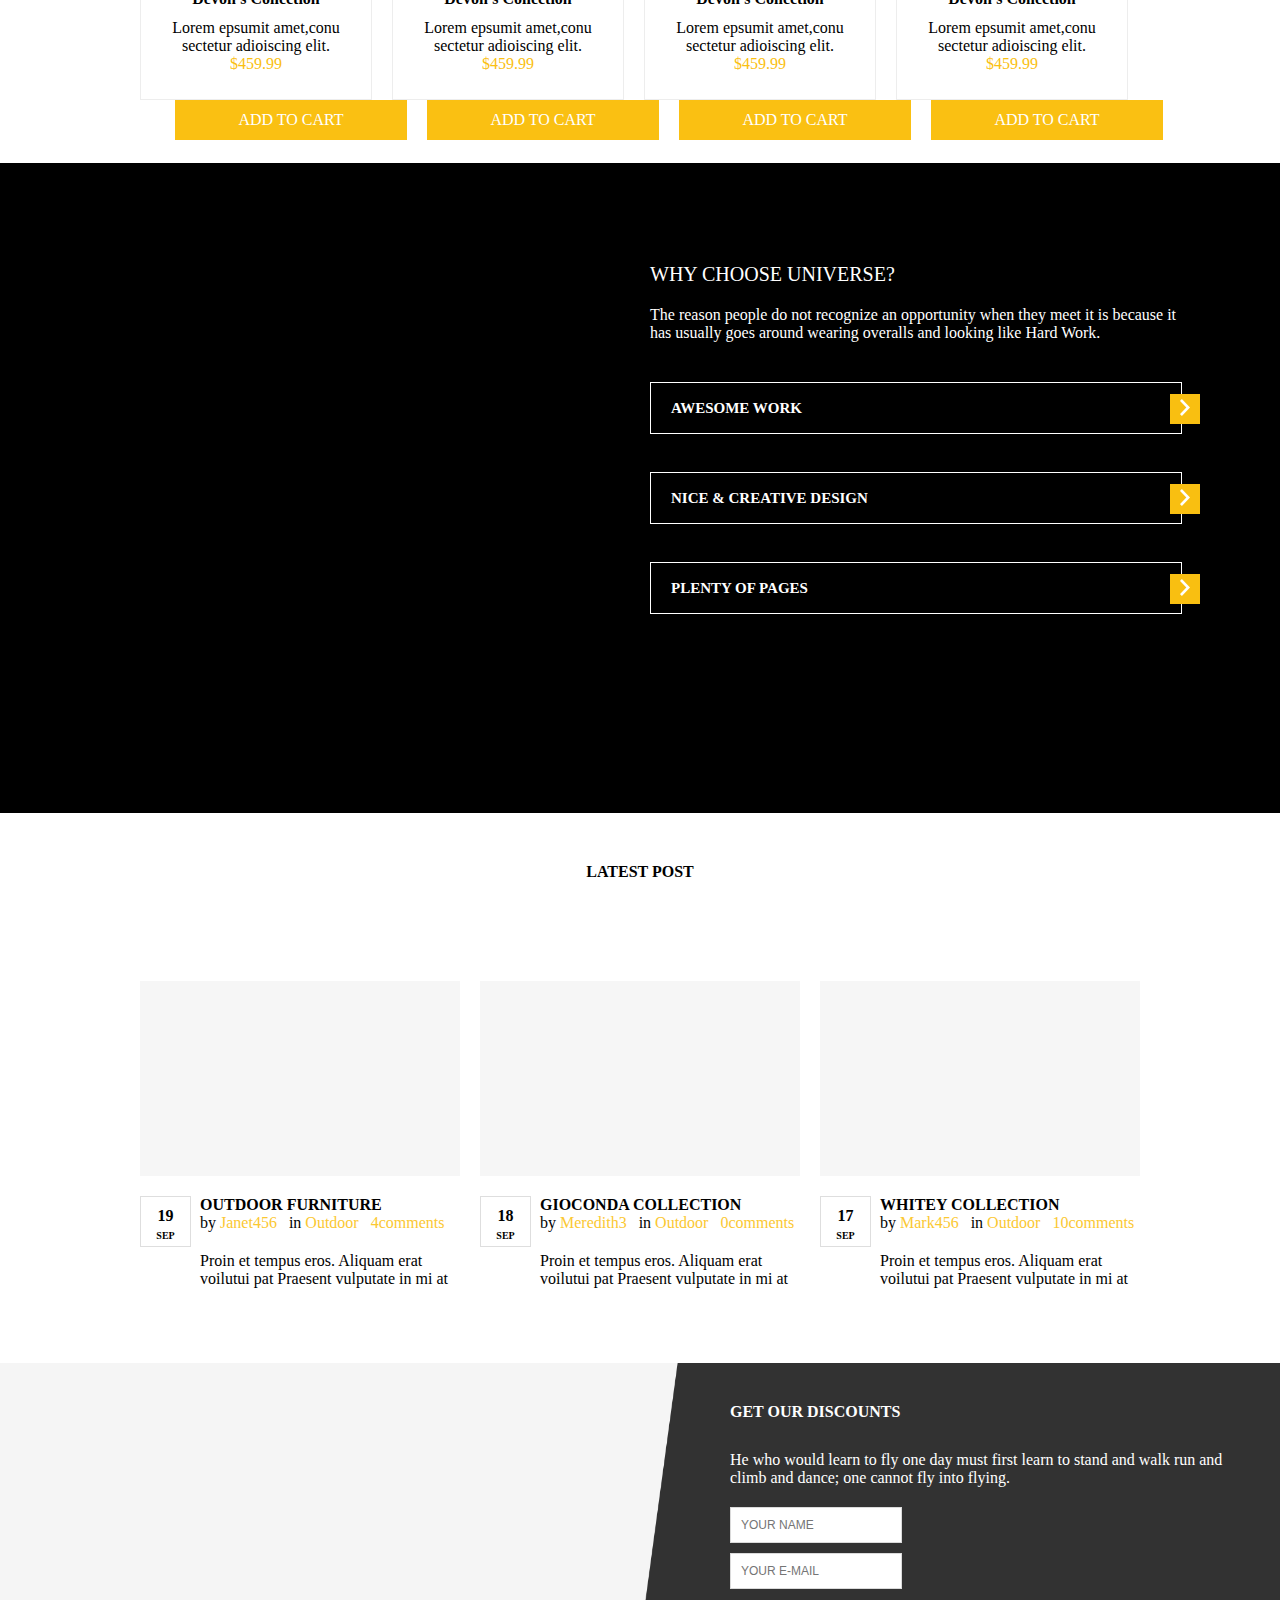
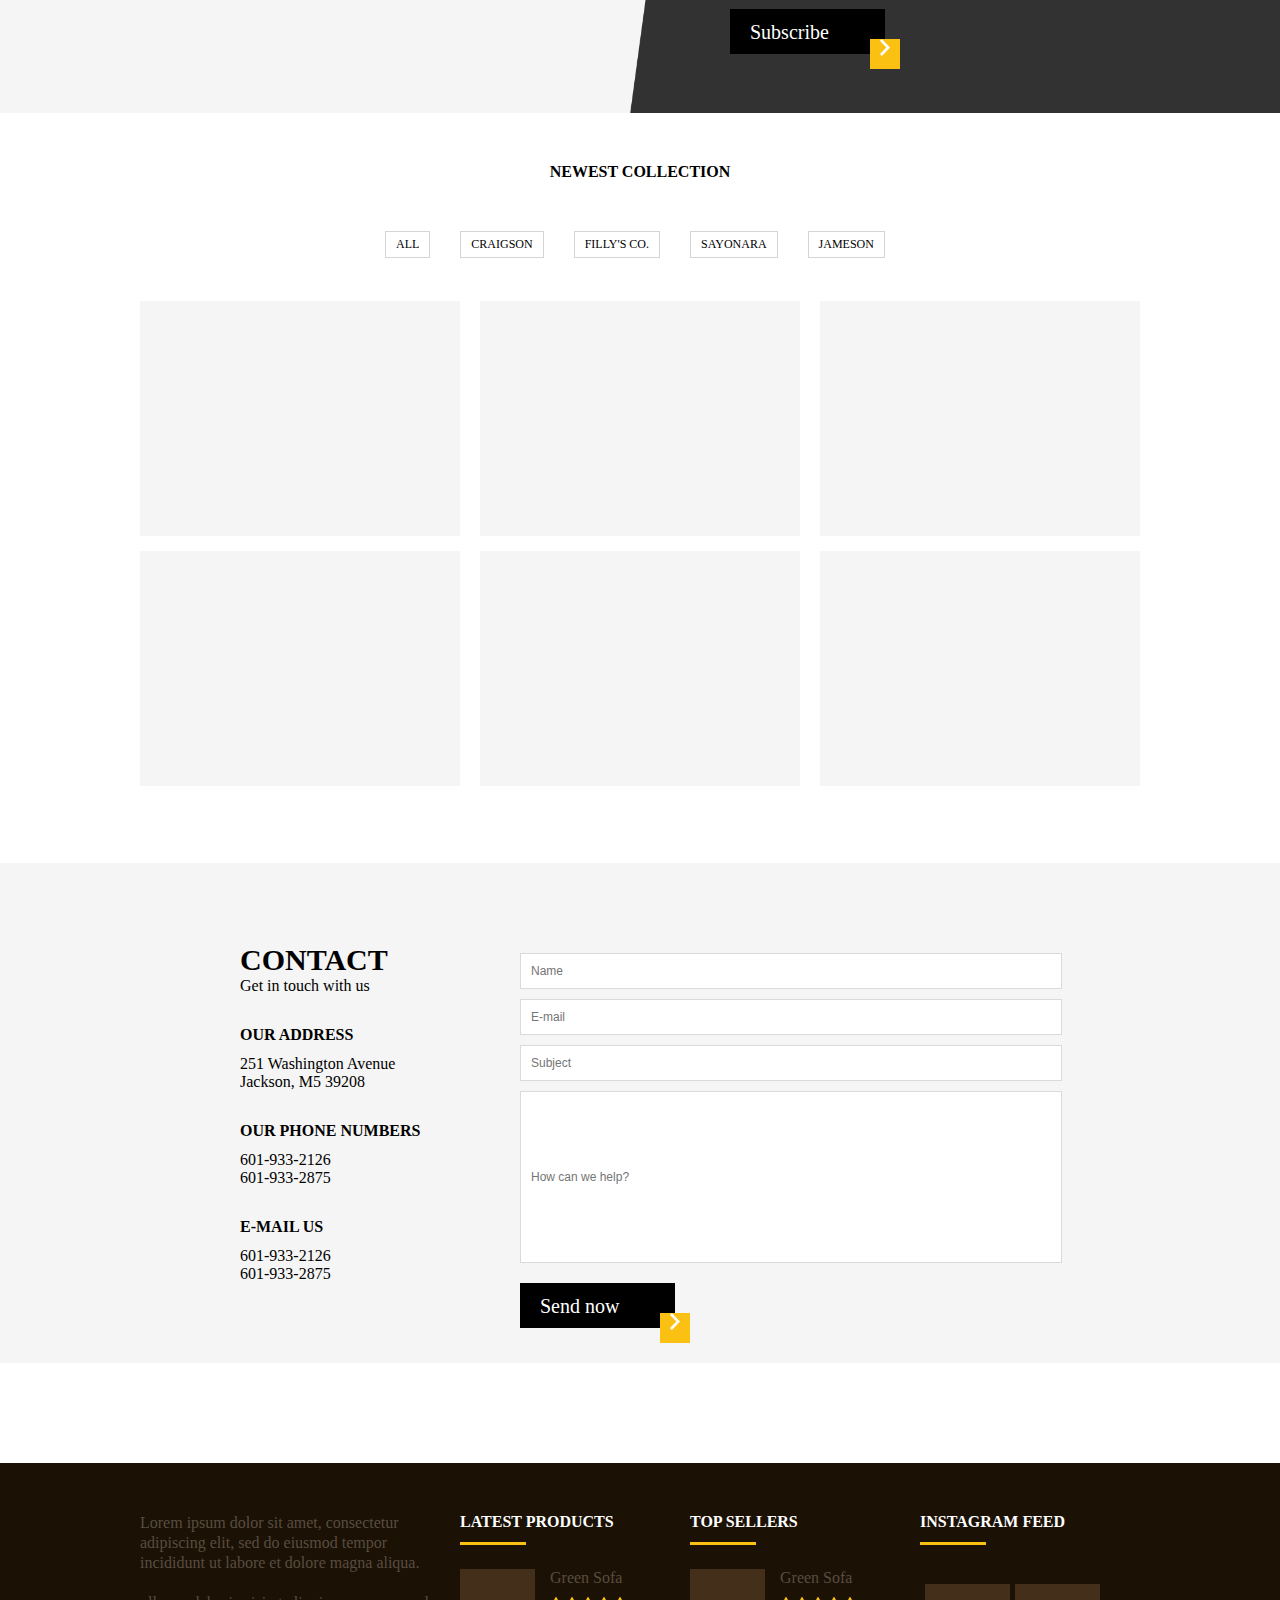
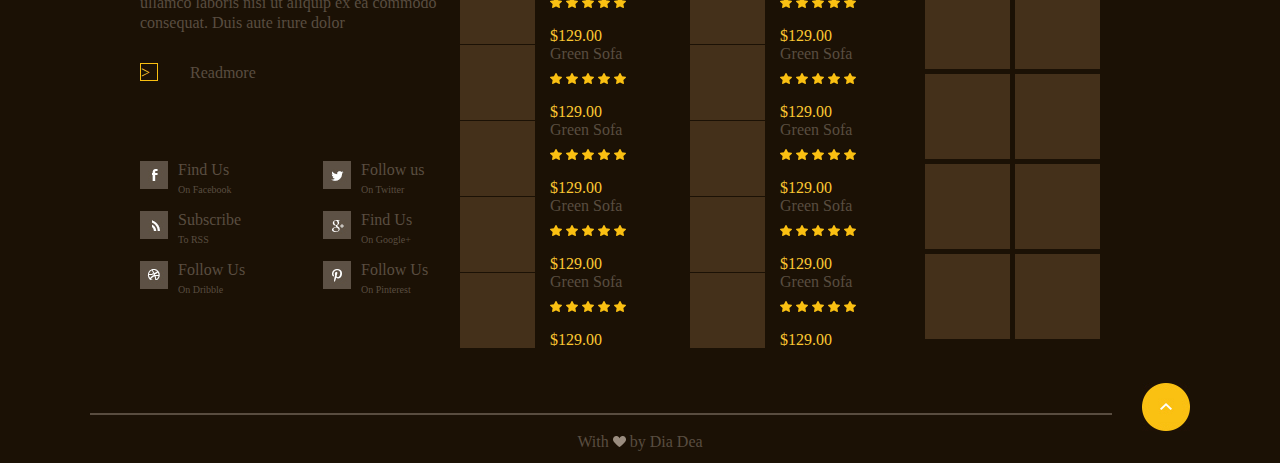
<file: Design Final Project- Static/index.html>
<!DOCTYPE html>
<html lang="en">
<head>
    <link rel="stylesheet" type="text/css" href="css/reset.css">
    <link rel="stylesheet" type="text/css" href="css/layout.css">
    <link rel="stylesheet" type="text/css" href="css/style.css">
    <!-- using font awesome for icons -->
    <link rel="stylesheet" href="https://cdnjs.cloudflare.com/ajax/libs/font-awesome/4.7.0/css/font-awesome.min.css">
    <title>Design Final Project</title>
</head>
<body>
    <!-- Whole page wrapper -->
    <div class="whole wrapper">

        <!-- Wrapper for the content before the header -->
        <div class="preheader-wrapper">

            <div class="preheader-navbar">

                <!-- top-side logo nav-bar -->
                <div class="preheader-logo">
                    <a href="#">
                        <p><strong>YOU</strong>NIVERSE</p>
                        <p class="logo-buttom"><strong>FREYA</strong></p>
                    </a>
                </div>

                <!-- right side menu of preheader -->
                <div class="preheader-menu">
                    <ul>
                        <li><a href="#"><i class="fa fa-search"></i></a></li>
                        <li><a href="#"><i class="fa fa-shopping-cart"><span> 00</span><span class="preheader-items"><strong>ITEMS</strong></span></i></a></li>
                        <li><a href="#"><i class="fa fa-bars"></i></a></li>
                    </ul>
                </div>
            </div>

            <div class="preheader-body">
                <div class="left-hover">
                    <a href="#"><img src="images/holder-hover.png" class="hover" alt="holder-hover-image"></a>
                    <a href="#"><img src="images/holder.png" class="unhover" alt="holder-image"></a>
                </div>
                <div class="left-arrow">
                    <img src="images/l_arrow.png" alt="arrow">
                </div>
                
                <div class="right-hover">
                    
                        <a href="#"><img src="images/holder-hover.png" alt="holder-hover-image"></a>
                        <a href="#"><img src="images/holder.png" alt="holder-image"></a>
                </div>

                <div class="right-arrow">
                    <img src="images/arrow.png" alt="arrow">
                </div>

                <div class="preheader-features" clearfix>
                    <div class="feature-product" clearfix>
                        <div class="feature-heading">Featured Product</div>
                        <div class="feature-product-detail" clearfix>
                            <div class="feature-detail">
                                <div class="feature-para"><p>More details</p></div>
                                    <div class="feature-arrow">
                                        <a  href="#"><img src="images/arrow.png" alt="arrow"></a>
                                    </div>
                            </div>
                        </div>
                        <img src="images/line.png" alt="line">
                    </div>

                    <div class="features-info">
                        <div class="detail-info">
                            <div class="feature-icon">
                                <img src="images/couch.png" alt="couch">
                            </div>
                            <div class="feature-information">
                                <p><strong>DAVIS FURNITURE</strong></p>
                                <p class="paragraph">Leather Collection 2015</p>
                            </div>
                        </div>

                        <div class="detail-info">
                            <div class="feature-icon">
                                <img src="images/tags.png" alt="tags">
                            </div>
                            <div class="feature-information">
                                <p><strong>Starting Price</strong></p>
                                <p class="paragraph">$399.00</p>
                            </div>
                        </div>

                        <div class="detail-info">
                            <div class="feature-icon">
                                <img src="images/color.png" alt="color">
                            </div>
                            <div class="feature-information">
                                <p><strong>Color Alternatives:</strong></p>
                                <p class="paragraph">Brown, Black, White</p>
                            </div>
                        </div>

                    </div>

                </div>

            </div>

        </div>

        <!-- wrapper for header content -->

        <div class="header-wrapper">
            <div class="header-nav-color">
                <div class="header-full-nav">
                    <div class="header-nav">
                        <ul>
                            <li><a href="#">HOME &nbsp; ></a></li>
                            <li><a href="#">ABOUT US</a></li>
                            <li><a href="#">OUR TEAM</a></li>
                            <li><a href="#">PORTFOLIO</a></li>
                            <li><a href="#">OUR BLOG</a></li>
                            <li><a href="#">OUR PRODUCT</a></li>
                            <li><a href="#">LATEST COLLECTIONS</a></li>
                        </ul>
                    </div>
                </div>
            </div>

            <div class="second-header-wrapper">
                <div class="furniture-images">
                    <div class="furniture-images1">
                        <img src="images/unhovered_image.jpg" alt="unhovered-image">
                    </div>
                    <div class="furniture-images2">
                            <img src="images/unhovered_image.jpg" alt="unhovered-image">
                    </div>
                    <div class="furniture-images2">
                            <img src="images/unhovered_image.jpg" alt="unhovered-image">
                    </div>
                </div>

                <div class="furniture-arrow">
                    <div class="furniture-unhover">
                        <a href="#"><img src="images/holder-hover.png" alt="holder-hover-image"></a>
                    </div>
                    <div class="furniture-hover">
                        <a href="#"><img src="images/holder.png" alt="holder-image"></a>
                    </div>
                </div>

                <div class="latest-furniture">
                    <div class="second-heading">
                        <strong>LATEST FURNITURE</strong>
                    </div>

                    <div class="box-funiture-list">
                        <div class="furniture-boxes">
                            <div class="furniture-boxes-tag1">PROMO</div>
                            <div class= "furniture-boxes-content">
                                <div class="furniture-boxes-header"><strong>Devon's Collection</strong></div>
                                <p>Lorem epsumit amet,conu sectetur adioiscing elit.</p>
                                <p class="furniture-boxes-price">$459.99</p>
                            </div>
                        </div>
                        <div class="furniture-boxes1">
                            <div class="furniture-boxes-tag3">PROMO</div>
                            <div class="furniture-boxes-content">
                                <div class="furniture-boxes-header"><strong>Devon's Collection</strong></div>
                                <p>Lorem epsumit amet,conu sectetur adioiscing elit.</p>
                                <p class="furniture-boxes-price">$459.99</p>
                            </div>
                        </div>

                        <div class="furniture-boxes1">
                            <div class="furniture-boxes-tag2">NEW</div>
                            <div class="furniture-boxes-content">
                                    <div class="furniture-boxes-header"><strong>Devon's Collection</strong></div>
                                    <p>Lorem epsumit amet,conu sectetur adioiscing elit.</p>
                                    <p class="furniture-boxes-price">$459.99</p>
                            </div>
                        </div>

                        <div class="furniture-boxes1">
                            <div class="furniture-boxes-tag3">PROMO</div>
                            <div class="furniture-boxes-content">
                                    <div class="furniture-boxes-header"><strong>Devon's Collection</strong></div>
                                    <p>Lorem epsumit amet,conu sectetur adioiscing elit.</p>
                                    <p class="furniture-boxes-price">$459.99</p>
                            </div>
                        </div>
                    </div>

                    <div class="box-add-carts">
                        <div class="box-furniture-carts">
                            <img src="images/arrow.png" alt="arrow">
                            <a href="#">ADD TO CART</a>
                        </div>

                        <div class="box-furniture-carts1">
                            <img src="images/arrow.png" alt="arrow">
                            <a href="#">ADD TO CART</a>
                        </div>

                        <div class="box-furniture-carts1">
                            <img src="images/arrow.png" alt="arrow">
                            <a href="#">ADD TO CART</a>
                        </div>

                        <div class="box-furniture-carts1">
                            <img src="images/arrow.png" alt="arrow">
                            <a href="#">ADD TO CART</a>
                        </div>
                    </div>
                </div>
            </div>
        </div>

        <!-- wraper for body content -->
        <div class="body-wrapper">
            <div class="body-youniverse-wrapper">
                <div class="body-why-youniverse">
                    <div class="body-youniverse-header">WHY CHOOSE UNIVERSE?</div>
                    <!-- <img src="images/line.png"> -->
                    <div class="youniverse-info">
                        <p>The reason people do not recognize an opportunity when they meet it is because
                        it  has usually  goes around wearing overalls and looking like Hard Work.
                        </p>
                    </div>

                    <div class="awesome-work">
                        <div class="awesome-header">
                            <p><strong>AWESOME WORK</strong></p>
                        </div>
                        <div class="awesome-arrow">
                                <a href="#"><img src="images/arrow.png" alt="arrow"></a>
                        </div>
                    </div>

                    <div class="awesome-work">
                        <div class="awesome-header">
                            <p><strong>NICE & CREATIVE DESIGN</strong></p>
                        </div>
                        <div class="awesome-arrow">
                            <a href="#"><img src="images/arrow.png" alt="arrow"></a>
                        </div>
                    </div>

                    <div class="awesome-work">
                        <div class="awesome-header">
                            <p><strong>PLENTY OF PAGES</strong></p>
                        </div>
                        <div class="awesome-arrow">
                            <a href="#"><img src="images/arrow.png" alt="arrow"></a>
                        </div>
                    </div>
                </div>
            </div>

        

            <!-- latest post division -->
            <div class="body-latest-post">
                <div class="newest-header"><strong>LATEST POST</strong></div>
                <!-- <img src="/images/arrow.png"> -->
                <div class="latest-collection">
                    <div class="box-collection">
                        <div class="box-collection-image"></div>
                            <div class="box-collection-info">
                                <div class="collection-date">
                                    <p><strong>19 <br> <span class="mini-date">SEP</span></strong></p>
                                </div>

                                <div class="collection-other-info">
                                    <div class="collection-other-header">
                                        <strong>OUTDOOR FURNITURE</strong>
                                    </div>

                                    <div class="collection-other-detail">
                                        <p>by <span class="color">Janet456</span> &nbsp; in <span class="color">Outdoor</span> &nbsp; <span class="color">4comments</span></p>
                                    </div>
                                    <div class="collection-other-para">
                                        Proin et tempus eros. Aliquam erat voilutui pat Praesent vulputate in mi at
                                    </div>
                                </div>
                            </div>
                    </div>

                    <div class="box-collection1">
                            <div class="box-collection-image"></div>
                                <div class="box-collection-info">
                                    <div class="collection-date">
                                        <p><strong>18 <br> <span class="mini-date">SEP</span></strong></p>
                                    </div>
        
                                    <div class="collection-other-info">
                                        <div class="collection-other-header">
                                            <strong>GIOCONDA COLLECTION</strong>
                                        </div>
        
                                        <div class="collection-other-detail">
                                            <p>by <span class="color">Meredith3</span> &nbsp; in <span class="color">Outdoor</span> &nbsp; <span class="color">0comments</span></p>
                                        </div>
                                        <div class="collection-other-para">
                                            Proin et tempus eros. Aliquam erat voilutui pat Praesent vulputate in mi at
                                        </div>
                                    </div>
                                </div>
                        </div>
                    </div>

                    <div class="box-collection1">
                            <div class="box-collection-image"></div>
                                <div class="box-collection-info">
                                    <div class="collection-date">
                                        <p><strong>17<br> <span class="mini-date">SEP</span></strong></p>
                                    </div>
        
                                    <div class="collection-other-info">
                                        <div class="collection-other-header">
                                            <strong>WHITEY COLLECTION</strong>
                                        </div>
        
                                        <div class="collection-other-detail">
                                            <p>by <span class="color">Mark456</span> &nbsp; in <span class="color">Outdoor</span> &nbsp; <span class="color">10comments</span></p>
                                        </div>
                                        <div class="collection-other-para">
                                            Proin et tempus eros. Aliquam erat voilutui pat Praesent vulputate in mi at
                                        </div>
                                    </div>
                                </div>
                            </div>
                    </div>
                </div>
            </div>

            <div class="body-get-discounts">
                <img src="images/black-block.png" alt="black-block" class="black-block">
                <div class="discount-detail">
                    <div class="discount-header"><strong>GET OUR DISCOUNTS</strong></div>
                    <div class="discount-para">He who would learn to fly one day must first learn to stand and walk run
                        and climb and dance; one cannot fly into flying.
                    </div>
                    <form>
                        <input type="text" name="Name" placeholder="YOUR NAME">
                        <input type="text" name="Email" placeholder="YOUR E-MAIL">
                    </form>

                    <div class="discount-subscribe" clearfix>
                        <div class="feature-detail">
                            <div class="feature-para"><p>Subscribe</p></div>
                                <div class="feature-arrow">
                                    <a  href="#"><img src="images/arrow.png" alt="arrow"></a>
                                </div>
                        </div>
                    </div>

                </div>
            </div>

            <!-- newest collection -->
            <div class="body-newest-collection">
                <div class="newest-header"><strong>NEWEST COLLECTION</strong></div>
                <!-- <img src=""> -->

                <div class="newest-tab">
                    <ul>
                        <li><a href="#">ALL</a></li>
                        <li><a href="#">CRAIGSON</a></li>
                        <li><a href="#">FILLY'S CO.</a></li>
                        <li><a href="#">SAYONARA</a></li>
                        <li><a href="#">JAMESON</a></li>
                    </ul>
                </div>

                <div class="newest-gallery">
                    <div class="hoverable-gallery">

                    </div>
                    <div class="hoverable-gallery1">
                        
                    </div>
                    <div class="hoverable-gallery1">
                        
                    </div>
                </div>

                <div class="newest-gallery1">    
                    <div class="hoverable-gallery">
                        
                    </div>
                    <div class="hoverable-gallery1">
                        
                    </div>
                    <div class="hoverable-gallery1">
                        
                    </div>
                </div>
            </div>

            <!-- contact -->
            <div class="body-contact">
                <div class="contact-details">
                    <div class="contact-information">
                        <div class="contact-header">
                            <p class="contact"><strong>CONTACT</strong></p>
                            <p>Get in touch with us</p>
                        </div>
                        <div class="contact-info">
                            <p class="header-para"><strong>OUR ADDRESS</strong></p>
                            <p>251 Washington Avenue</p>
                            <p>Jackson, M5 39208</p>
                        </div>
                        <div class="contact-info">
                            <p class="header-para"><strong>OUR PHONE NUMBERS</strong></p>
                            <p>601-933-2126</p>
                            <p>601-933-2875</p>
                        </div>
                        <div class="contact-info">
                            <p class="header-para"><strong>E-MAIL US</strong></p>
                            <p>601-933-2126</p>
                            <p>601-933-2875</p>
                        </div>
                    </div>

                    <div class="contact-form">
                        <form>
                            <input type="text" name="name" placeholder="Name">
                            <input type="text" name="email" placeholder="E-mail">
                            <input type="text" name="subject" placeholder="Subject">
                            <input type="text" class= "height-help" name="help" placeholder="How can we help?">
                        </form>

                        <div class="send-now" clearfix>
                                <div class="feature-detail">
                                    <div class="feature-para"><p>Send now</p></div>
                                        <div class="feature-arrow">
                                            <a  href="#"><img src="images/arrow.png" alt="arrow"></a>
                                        </div>
                                </div>
                            </div>
                    </div>
                </div>
            </div>
        </div>

            <footer>
                <div class="footer-size">
                    <div class="footer-detail">
                        <div class="footer-first-para">
                            Lorem ipsum dolor sit amet, consectetur adipiscing elit,
                            sed do eiusmod tempor incididunt ut labore et dolore magna aliqua.
                        </div>
                        <div class="footer-second-para">
                                ullamco laboris nisi ut aliquip ex ea commodo consequat.
                                 Duis aute irure dolor
                        </div>
                        <div class="footer-readmore">
                            <div class="footer-arrow">
                                <span class="color">></span><span class="readmore">Readmore</span>
                            </div>
                        </div>

                        <div class="footer-find-us">
                            <div class="social-media-wrapper">
                                <div class="social-media">
                                    <div class="social-media-icon">
                                        <img src="images/facebook.jpg" alt="facebook">
                                    </div>
                                    <div class="social-media-detail">
                                        <p>Find Us</p>
                                        <a href="#">On Facebook</a>
                                    </div>
                                </div>
                                <div class="social-media1">
                                    <div class="social-media-icon">
                                        <img src="images/twitter.jpg" alt="twitter">
                                    </div>
                                    <div class="social-media-detail">
                                        <p>Follow us</p>
                                        <a href="#">On Twitter</a>
                                    </div>
                                </div>
                            </div>
                            <div class="social-media-wrapper1">
                                <div class="social-media">
                                    <div class="social-media-icon">
                                        <img src="images/feed.jpg" alt="feed">
                                    </div>
                                    <div class="social-media-detail">
                                        <p>Subscribe</p>
                                        <a href="#">To RSS</a>
                                    </div>
                                </div>
                                <div class="social-media1">
                                    <div class="social-media-icon">
                                        <img src="images/gplus.jpg" alt="googleplus">
                                    </div>
                                    <div class="social-media-detail">
                                        <p>Find Us</p>
                                        <a href="#">On Google+</a>
                                    </div>
                                </div>
                            </div>
                            <div class="social-media-wrapper1">
                                <div class="social-media">
                                    <div class="social-media-icon">
                                        <img src="images/dribble.jpg" alt="dribble">
                                    </div>
                                    <div class="social-media-detail">
                                        <p>Follow Us</p>
                                        <a href="#">On Dribble</a>
                                    </div>
                                </div>
                                <div class="social-media1">
                                    <div class="social-media-icon">
                                        <img src="images/pinterest.jpg" alt="pinterest">
                                    </div>
                                    <div class="social-media-detail">
                                        <p>Follow Us</p>
                                        <a href="#">On Pinterest</a>
                                    </div>
                                </div>
                            </div>
                        </div>
                    </div>
                    <div class="footer-products">
                        <p><strong>LATEST PRODUCTS</strong></p>
                        <img src="images/yellow_line.png" alt="yellow_line">
                        <div class="seller-detail">
                            <div class="seller-information" clearfix>
                                <div class="seller-image" clearfix>
                                    <img src="images/instagram.png" alt="instagram">
                                </div>
                                <div class="seller-rating" clearfix> 
                                    <div class="rating-info">
                                    <p>Green Sofa</p>
                                    <img src="images/yellow-star.png" alt="star">
                                    <img src="images/yellow-star.png" alt="star">
                                    <img src="images/yellow-star.png" alt="star">
                                    <img src="images/yellow-star.png" alt="star">
                                    <img src="images/yellow-star.png" alt="star">
                                    </div>
                                    <div class="seller-cost">
                                    <p class="color">$129.00</p>
                                    </div>
                                </div>
                            </div>
                            <div class="seller-information">
                                <div class="seller-image">
                                    <img src="images/instagram.png" alt="instagram">
                                </div>
                               <div class="seller-rating" clearfix> 
                                    <div class="rating-info">
                                        <p>Green Sofa</p>
                                        <img src="images/yellow-star.png" alt="star">
                                        <img src="images/yellow-star.png" alt="star">
                                        <img src="images/yellow-star.png" alt="star">
                                        <img src="images/yellow-star.png" alt="star">
                                        <img src="images/yellow-star.png" alt="star">
                                        </div>
                                        <div class="seller-cost">
                                        <p class="color">$129.00</p>
                                    </div>
                                </div>
                            </div>
                            <div class="seller-information">
                                <div class="seller-image">
                                    <img src="images/instagram.png" alt="instagram">
                                </div>
                                <div class="seller-rating" clearfix> 
                                    <div class="rating-info">
                                        <p>Green Sofa</p>
                                        <img src="images/yellow-star.png" alt="star">
                                        <img src="images/yellow-star.png" alt="star">
                                        <img src="images/yellow-star.png" alt="star">
                                        <img src="images/yellow-star.png" alt="star">
                                        <img src="images/yellow-star.png" alt="star">
                                        </div>
                                        <div class="seller-cost">
                                        <p class="color">$129.00</p>
                                    </div>
                                </div>
                            </div>
                            <div class="seller-information">
                                <div class="seller-image">
                                    <img src="images/instagram.png" alt="instagram">
                                </div>
                                <div class="seller-rating" clearfix> 
                                    <div class="rating-info">
                                        <p>Green Sofa</p>
                                        <img src="images/yellow-star.png" alt="star">
                                        <img src="images/yellow-star.png" alt="star">
                                        <img src="images/yellow-star.png" alt="star">
                                        <img src="images/yellow-star.png" alt="star">
                                        <img src="images/yellow-star.png" alt="star">
                                        </div>
                                        <div class="seller-cost">
                                        <p class="color">$129.00</p>
                                    </div>
                                </div>
                            </div>
                            <div class="seller-information">
                                <div class="seller-image">
                                    <img src="images/instagram.png" alt="instagram">
                                </div>
                                <div class="seller-rating" clearfix> 
                                    <div class="rating-info">
                                        <p>Green Sofa</p>
                                        <img src="images/yellow-star.png" alt="star">
                                        <img src="images/yellow-star.png" alt="star">
                                        <img src="images/yellow-star.png" alt="star">
                                        <img src="images/yellow-star.png" alt="star">
                                        <img src="images/yellow-star.png" alt="star">
                                        </div>
                                        <div class="seller-cost">
                                        <p class="color">$129.00</p>
                                    </div>
                                </div>
                            </div>
                        </div>       
                    </div>
                    <div class="footer-sellers">
                        <p><strong>TOP SELLERS</strong></p>
                        <img src="images/yellow_line.png" alt="yellow_line">
                        <div class="seller-detail">
                            <div class="seller-information" clearfix>
                                <div class="seller-image" clearfix>
                                    <img src="images/instagram.png" alt="instagram">
                                </div>
                                <div class="seller-rating" clearfix> 
                                    <div class="rating-info">
                                    <p>Green Sofa</p>
                                    <img src="images/yellow-star.png" alt="star">
                                    <img src="images/yellow-star.png" alt="star">
                                    <img src="images/yellow-star.png" alt="star">
                                    <img src="images/yellow-star.png" alt="star">
                                    <img src="images/yellow-star.png" alt="star">
                                    </div>
                                    <div class="seller-cost">
                                    <p class="color">$129.00</p>
                                    </div>
                                </div>
                            </div>
                            <div class="seller-information">
                                <div class="seller-image">
                                    <img src="images/instagram.png" alt="instagram">
                                </div>
                               <div class="seller-rating" clearfix> 
                                    <div class="rating-info">
                                        <p>Green Sofa</p>
                                        <img src="images/yellow-star.png" alt="star">
                                        <img src="images/yellow-star.png" alt="star">
                                        <img src="images/yellow-star.png" alt="star">
                                        <img src="images/yellow-star.png" alt="star">
                                        <img src="images/yellow-star.png" alt="star">
                                        </div>
                                        <div class="seller-cost">
                                        <p class="color">$129.00</p>
                                    </div>
                                </div>
                            </div>
                            <div class="seller-information">
                                <div class="seller-image">
                                    <img src="images/instagram.png" alt="instagram">
                                </div>
                                <div class="seller-rating" clearfix> 
                                    <div class="rating-info">
                                        <p>Green Sofa</p>
                                        <img src="images/yellow-star.png" alt="star">
                                        <img src="images/yellow-star.png" alt="star">
                                        <img src="images/yellow-star.png" alt="star">
                                        <img src="images/yellow-star.png" alt="star">
                                        <img src="images/yellow-star.png" alt="star">
                                        </div>
                                        <div class="seller-cost">
                                        <p class="color">$129.00</p>
                                    </div>
                                </div>
                            </div>
                            <div class="seller-information">
                                <div class="seller-image">
                                    <img src="images/instagram.png" alt="instagram">
                                </div>
                                <div class="seller-rating" clearfix> 
                                    <div class="rating-info">
                                        <p>Green Sofa</p>
                                        <img src="images/yellow-star.png" alt="star">
                                        <img src="images/yellow-star.png" alt="star">
                                        <img src="images/yellow-star.png" alt="star">
                                        <img src="images/yellow-star.png" alt="star">
                                        <img src="images/yellow-star.png" alt="star">
                                        </div>
                                        <div class="seller-cost">
                                        <p class="color">$129.00</p>
                                    </div>
                                </div>
                            </div>
                            <div class="seller-information">
                                <div class="seller-image">
                                    <img src="images/instagram.png" alt="instagram">
                                </div>
                                <div class="seller-rating" clearfix> 
                                    <div class="rating-info">
                                        <p>Green Sofa</p>
                                        <img src="images/yellow-star.png" alt="star">
                                        <img src="images/yellow-star.png" alt="star">
                                        <img src="images/yellow-star.png" alt="star">
                                        <img src="images/yellow-star.png" alt="star">
                                        <img src="images/yellow-star.png" alt="star">
                                        </div>
                                        <div class="seller-cost">
                                        <p class="color">$129.00</p>
                                    </div>
                                </div>
                            </div>
                        </div>
                    </div>
                    <div class="footer-feed">
                        <p><strong>INSTAGRAM FEED</strong></p>
                        <img src="images/yellow_line.png" alt="yellow-line">
                        <div class="footer-gallery">
                            <img src="images/instagram.png" alt="instagram">
                            <img src="images/instagram.png" alt="instagram">
                            <img src="images/instagram.png" alt="instagram">
                            <img src="images/instagram.png" alt="instagram">
                            <img src="images/instagram.png" alt="instagram">
                            <img src="images/instagram.png" alt="instagram">
                            <img src="images/instagram.png" alt="instagram">
                            <img src="images/instagram.png" alt="instagram">
                        </div>
                    </div>
                    
                </div>
                <div class="border-image">
                    <div class="border-div"></div>
                    <a href="#"><img src="images/move-to-top.jpg" alt="up-arrow"></a>
                </div>

                <div class="footer-love">
                    <p>With <img src="images/love.jpg" alt="love"> by Dia Dea</p>
                </div>
                
            </footer>
    <!-- </div> -->

</body>
</html>
</file>
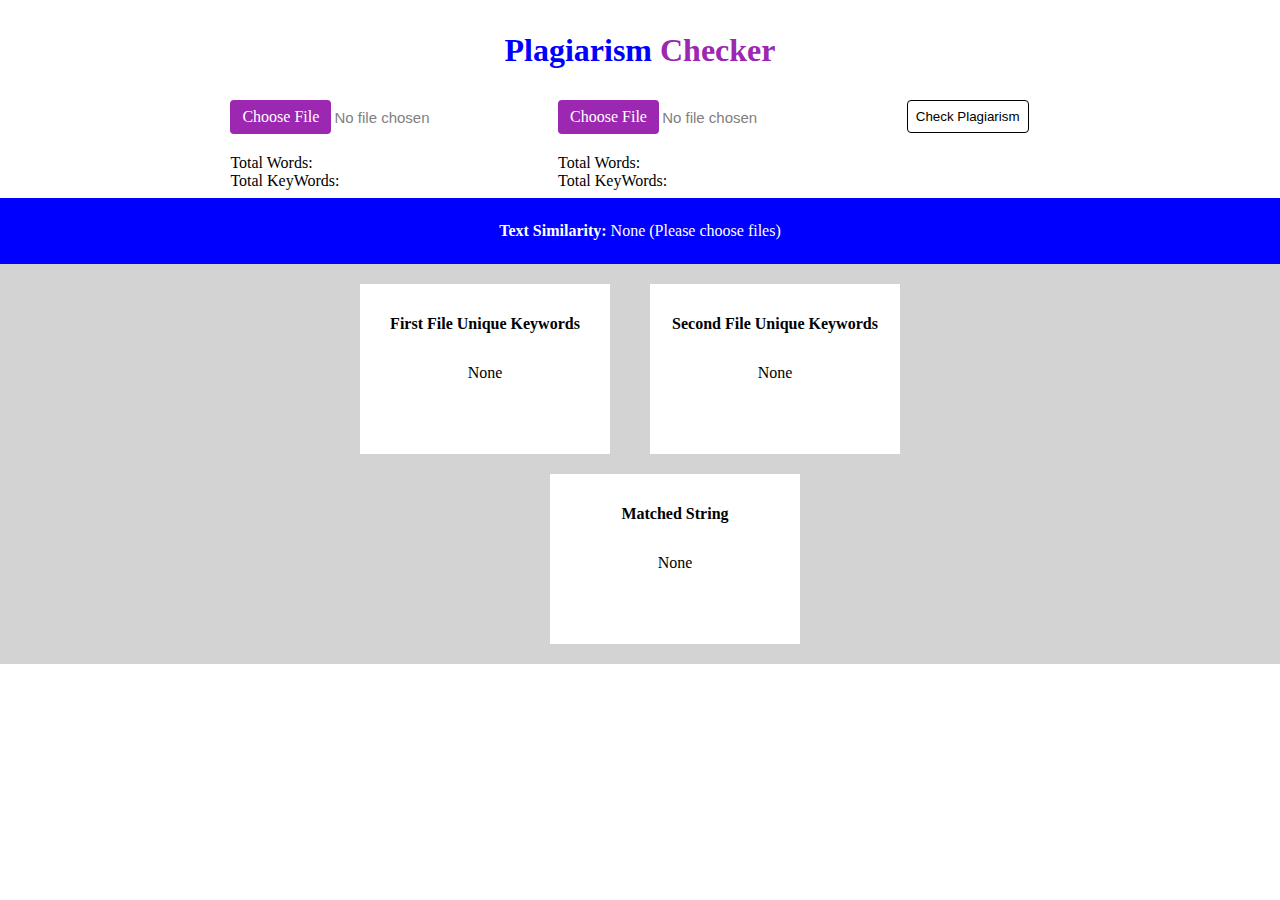
<file: FinalProject/index.html>
<!DOCTYPE html>
<html lang="en">
<head>
    <meta charset="UTF-8">
    <meta name="viewport" content="width=device-width, initial-scale=1.0">
    <meta http-equiv="X-UA-Compatible" content="ie=edge">

    <link rel="stylesheet" type="text/css" href="css/reset.css">
    <link rel="stylesheet" type="text/css" href="css/layout.css">
    <link rel="stylesheet" type="text/css" href="css/style.css">

    <title>Plagiarism Checker</title>
</head>
<body>

    <div class="whole-wrapper">
        <div class="file-wrapper">
            <h1><span style="color: blue;">Plagiarism </span><span style="color: #9c27b0;">Checker</span></h1>
            <div class="similarity-wrapper">
                <div class="container">
                    <div class="button-wrap">
                        <label class ="new-button" for="firstFile">Choose File</label>
                        <input id="firstFile" type="file">
                        <p>Total Words: <span id="total-first-word"></span></p>
                        <p>Total KeyWords: <span id="total-first-keyword"></span></p>
                    </div>
                </div>

                <div class="container">
                    <div class="button-wrap">
                        <label class ="new-button" for="secondFile">Choose File</label>
                        <input id="secondFile" type="file">
                        <p>Total Words: <span id="total-second-word"></span></p>
                        <p>Total KeyWords: <span id="total-second-keyword"></span></p>
                    </div>
                </div>

                <div><button type="submit" class="button" onclick="checkSimilarity()">Check Plagiarism</button></div>
            </div>
        </div>
        <div class="plagiarism-body">
            <p>
                <strong>Text Similarity: </strong><span id="output"> None (Please choose files)</span>
            </p>
    
            <p id ="plagiarism"></p>
        </div>

        <div class="keyword-count-wrapper">
            <div class="keyword-wrapper">
                <div class="keyword-count">
                    <div class="keyword-count-card keyword-count-card-left">
                        <div class="keyword-count-header">
                            <p><strong>First File Unique Keywords</strong></p>
                        </div>

                        <div class="keyword-content">
                            <p>
                                <span id="firstUnique">None</span>
                            </p>
                        </div>
                    </div>

                    <div class="keyword-count-card">
                        <div class="keyword-count-header">
                            <p><strong>Second File Unique Keywords</strong></p>
                        </div>

                        <div class="keyword-content">
                            <p>
                                <span id="secondUnique">None</span>
                            </p>
                        </div>
                    </div>
                </div>
            </div>
            <div class="matched-string" clearfix>
                <div class="keyword-count-header">
                    <p><strong>Matched String</strong></p>
                </div>

                <div class="keyword-content">
                    <p>
                        <span id="matchedString"> None</span>
                    </p>
                </div>
            </div>
        </div>
        
    </div>

    <script src="js/main.js"></script>
    <script src="js/algorithm.js"></script>
    <script src="js/helperFunction.js"></script>
    <script src="js/stopWord.js"></script>
</body>
</html>
</file>
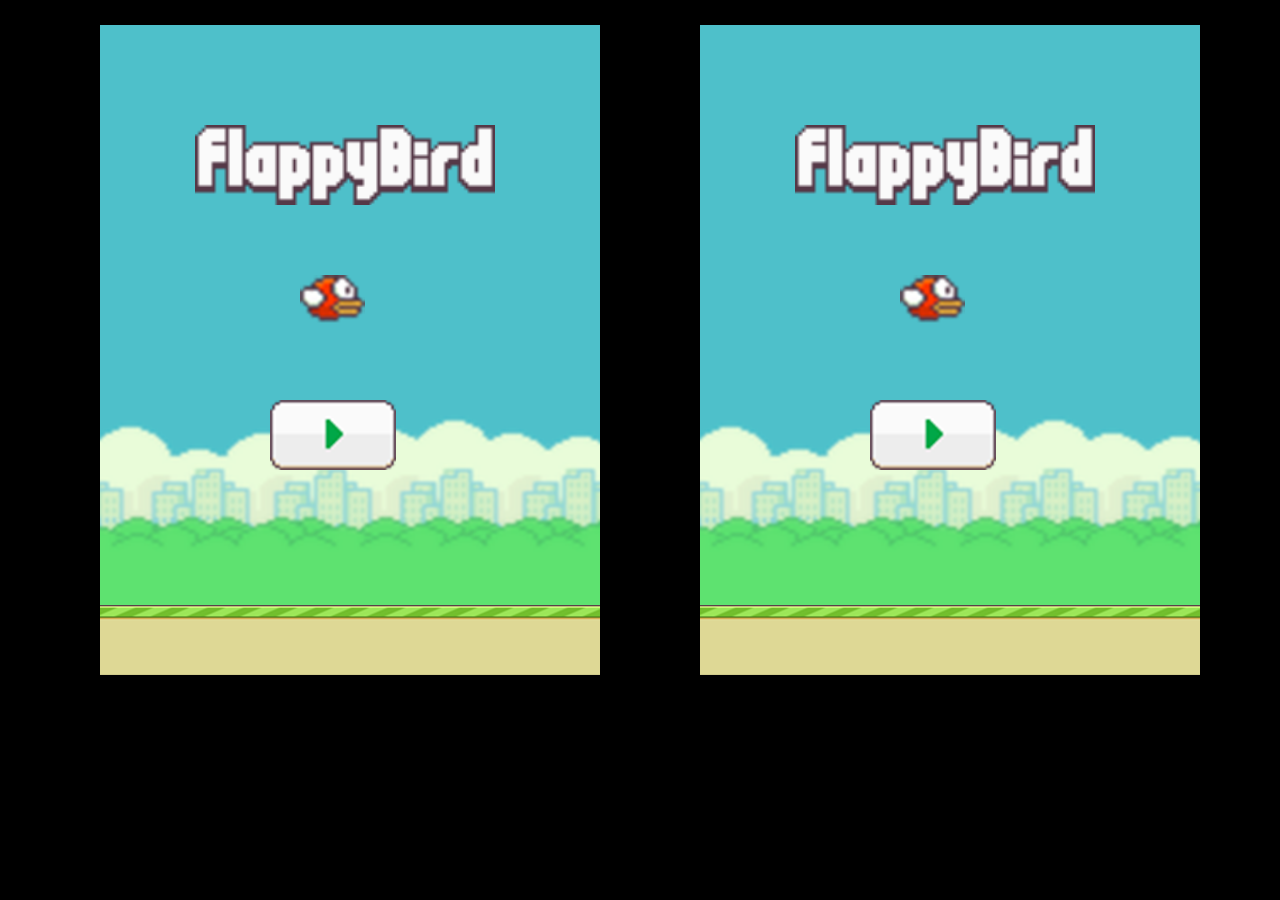
<file: FlappyBird/index.html>
<!DOCTYPE html>
<html>
    <head>
        <title>Flappy Bird</title>

        <link rel="stylesheet" href="style.css">
        <meta name="viewport" content="width=device-width, initial-scale=1.0"> 

    </head>

    <body>
        
        <script src="js/bird.js"></script>
        <script src="js/pipe.js"></script>
        <script src="js/game.js"></script>

    </body>
</html>
</file>
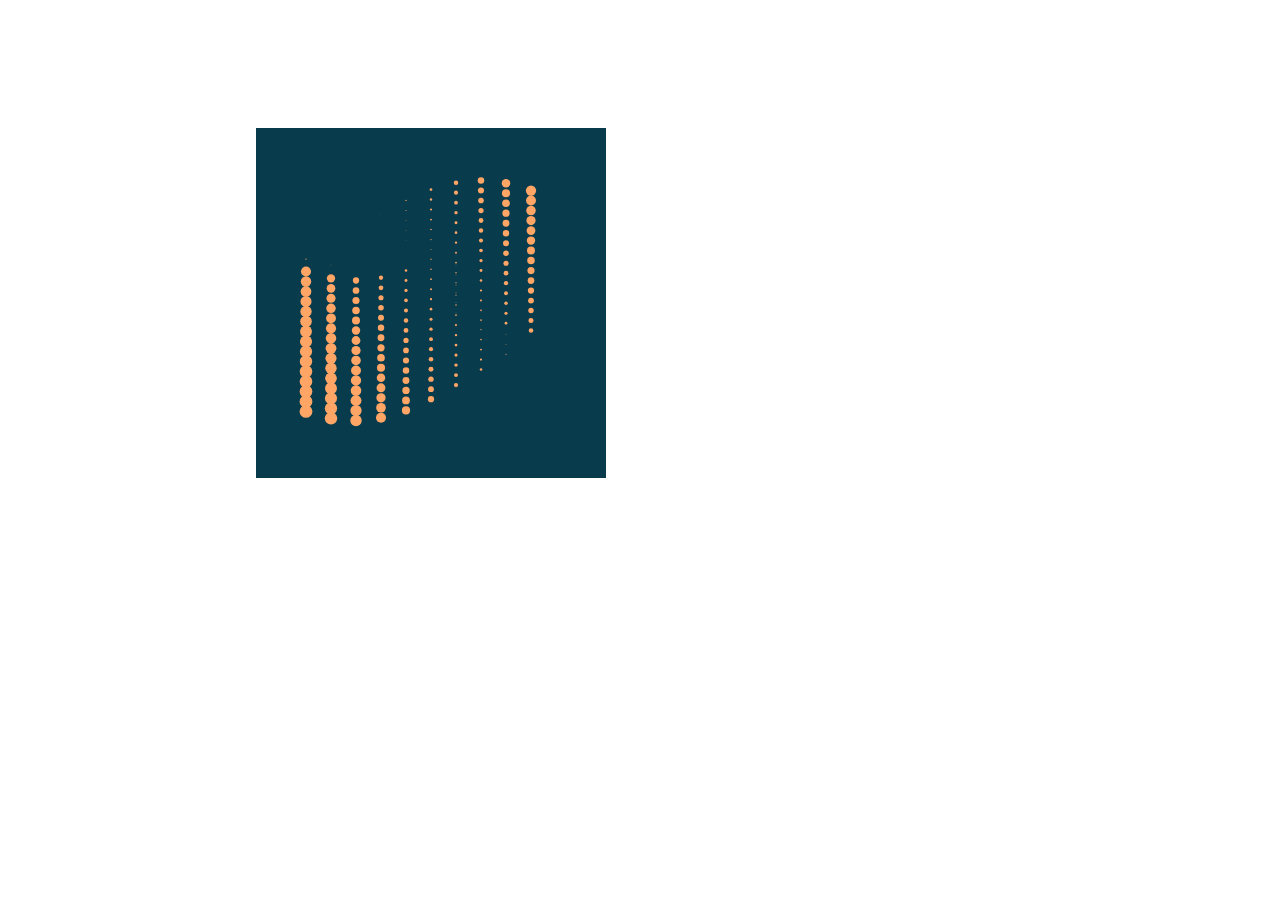
<file: HelixAnimation/index.html>
<!DOCTYPE html>
<html lang="en">
<head>
    <meta charset="UTF-8">
    <meta name="viewport" content="width=device-width, initial-scale=1.0">
    <meta http-equiv="X-UA-Compatible" content="ie=edge">
    <link rel="stylesheet" href="style.css">
    <title>Helix Animation</title>
</head>
<body>
    <canvas id="myCanvas" width="350" height="350"></canvas>

    <script src="main.js"></script>
</body>
</html>
</file>
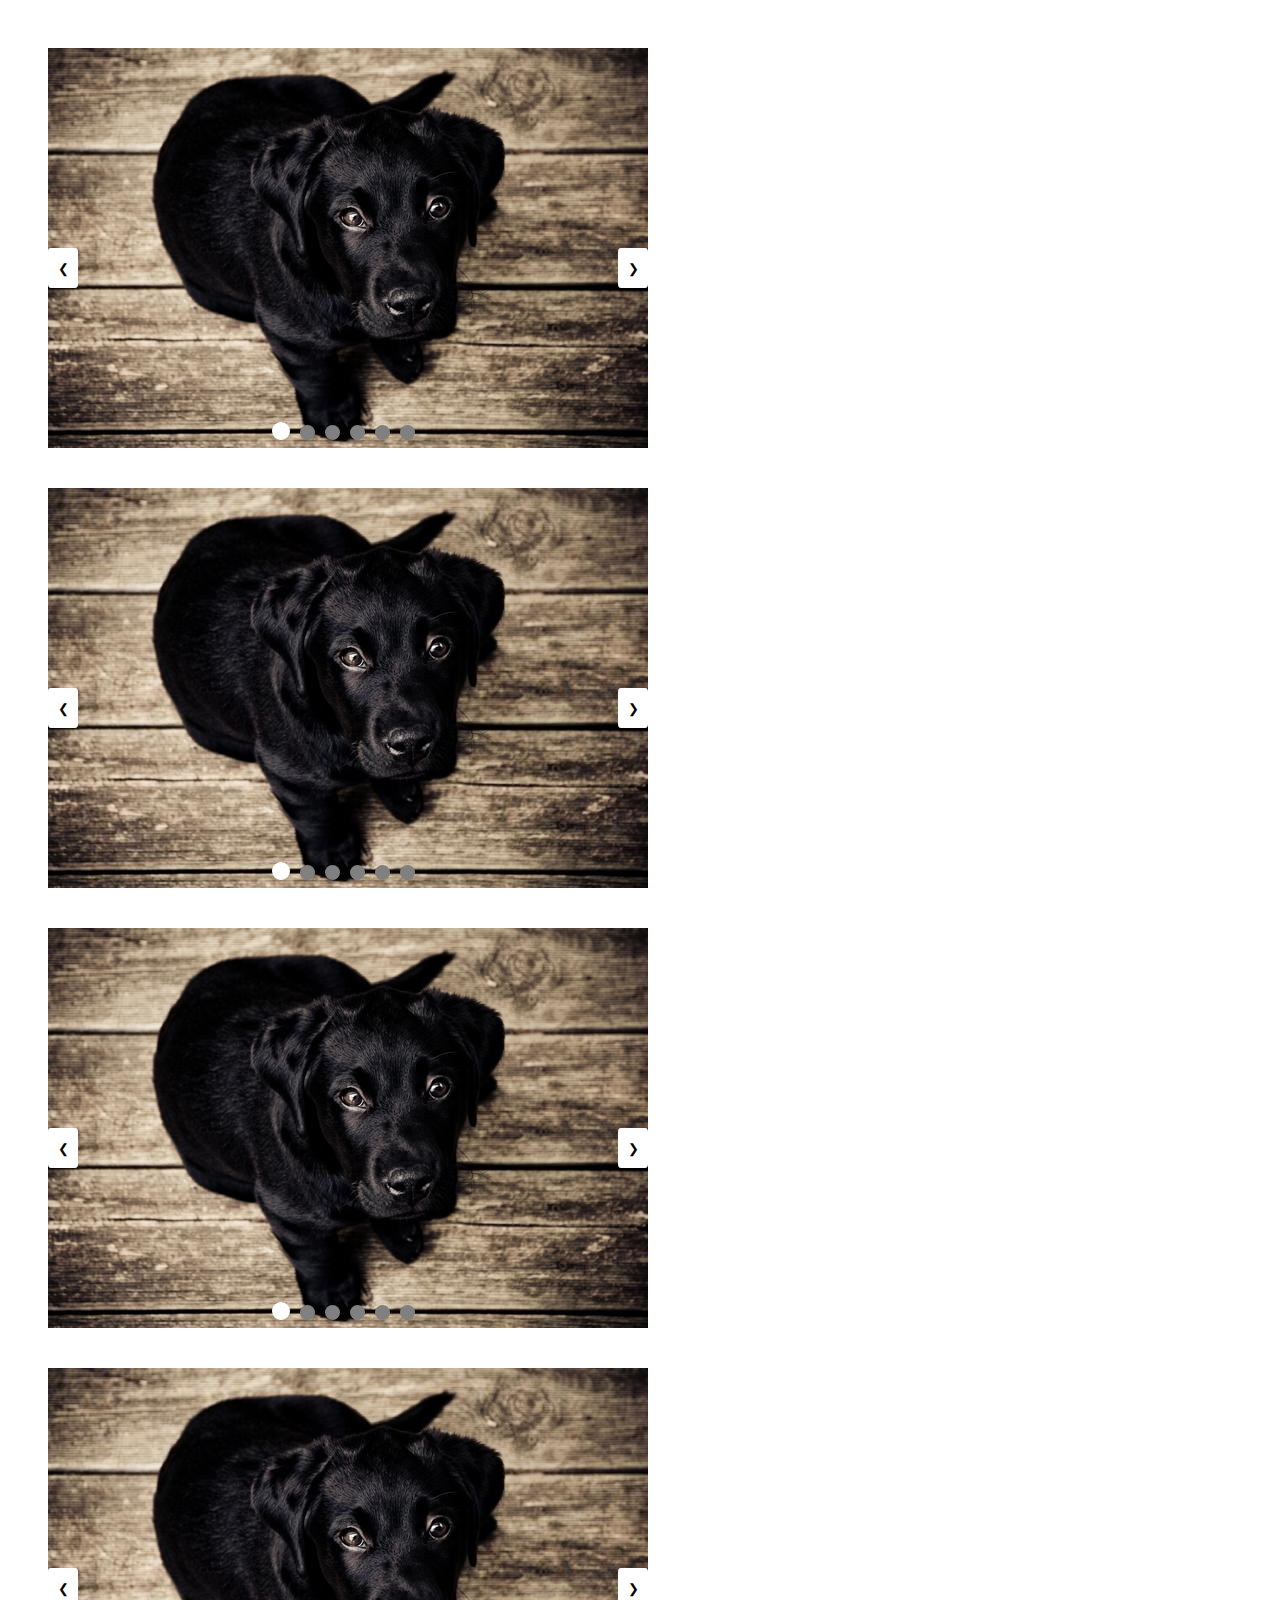
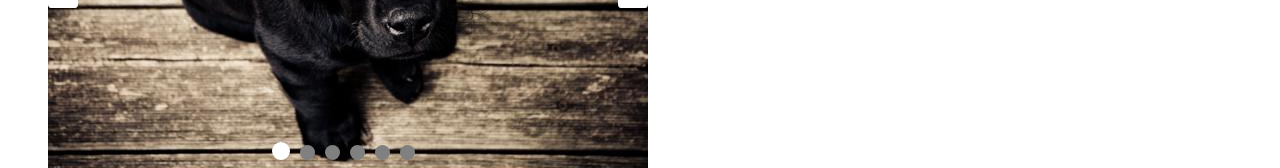
<file: Image Slider/index.html>
<!DOCTYPE html>
<html lang="en">
<head>
    <title>Image Carousel</title>
    <link rel="stylesheet" type="text/css" href="style.css">
</head>
<body>
  <script src="script.js"></script>
</body>
</html>
</file>
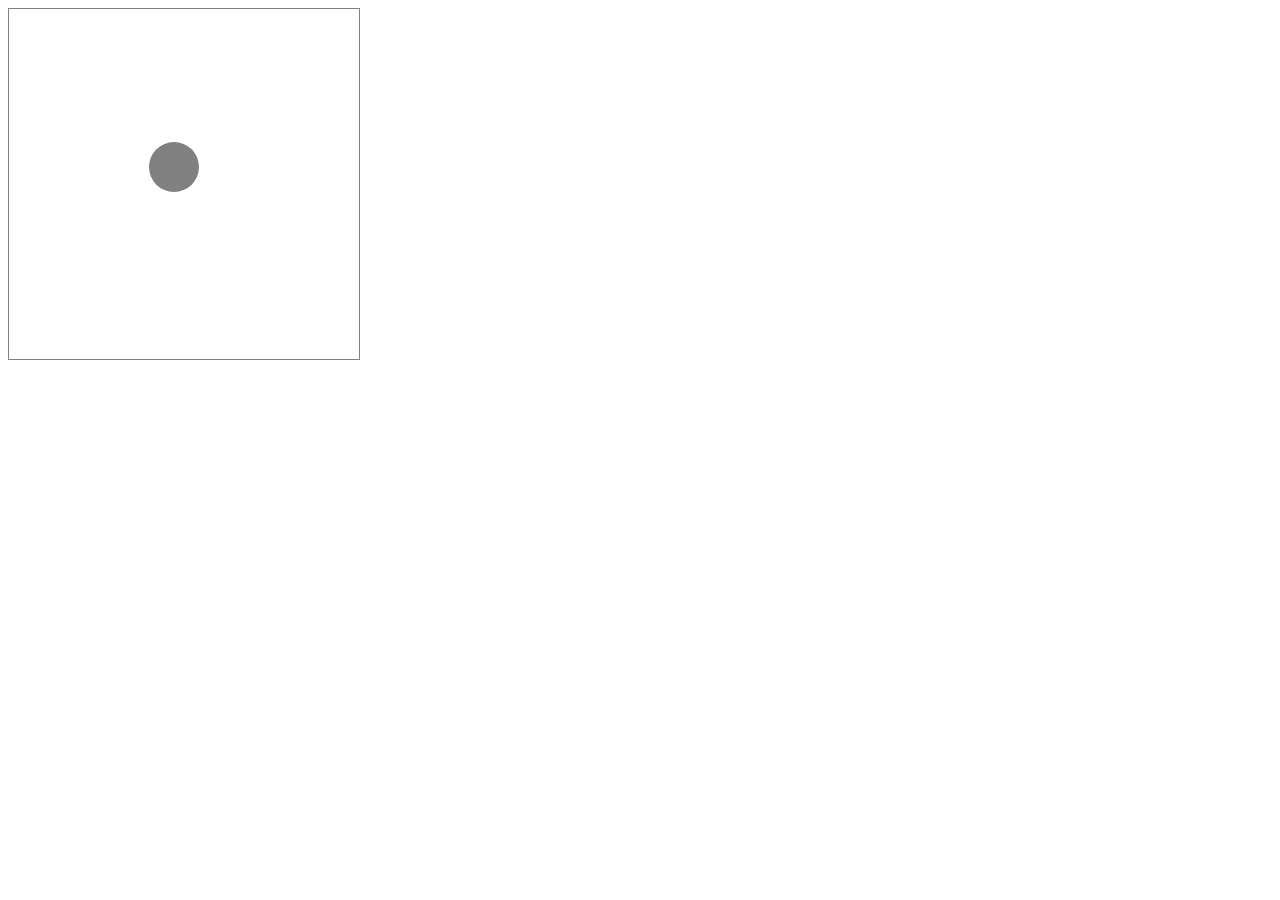
<file: JavaScript/day12/bouncingBall/index.html>
<!DOCTYPE html>
<html lang="en">
<head>
    <meta charset="UTF-8">
    <meta name="viewport" content="width=device-width, initial-scale=1.0">
    <meta http-equiv="X-UA-Compatible" content="ie=edge">
    <title>plotting</title>
</head>
<body id= 'main'>
    <div id="wrapper">
        <div id="ball"></div>
    </div>
    <script src="script.js"></script>
</body>
</html>
</file>
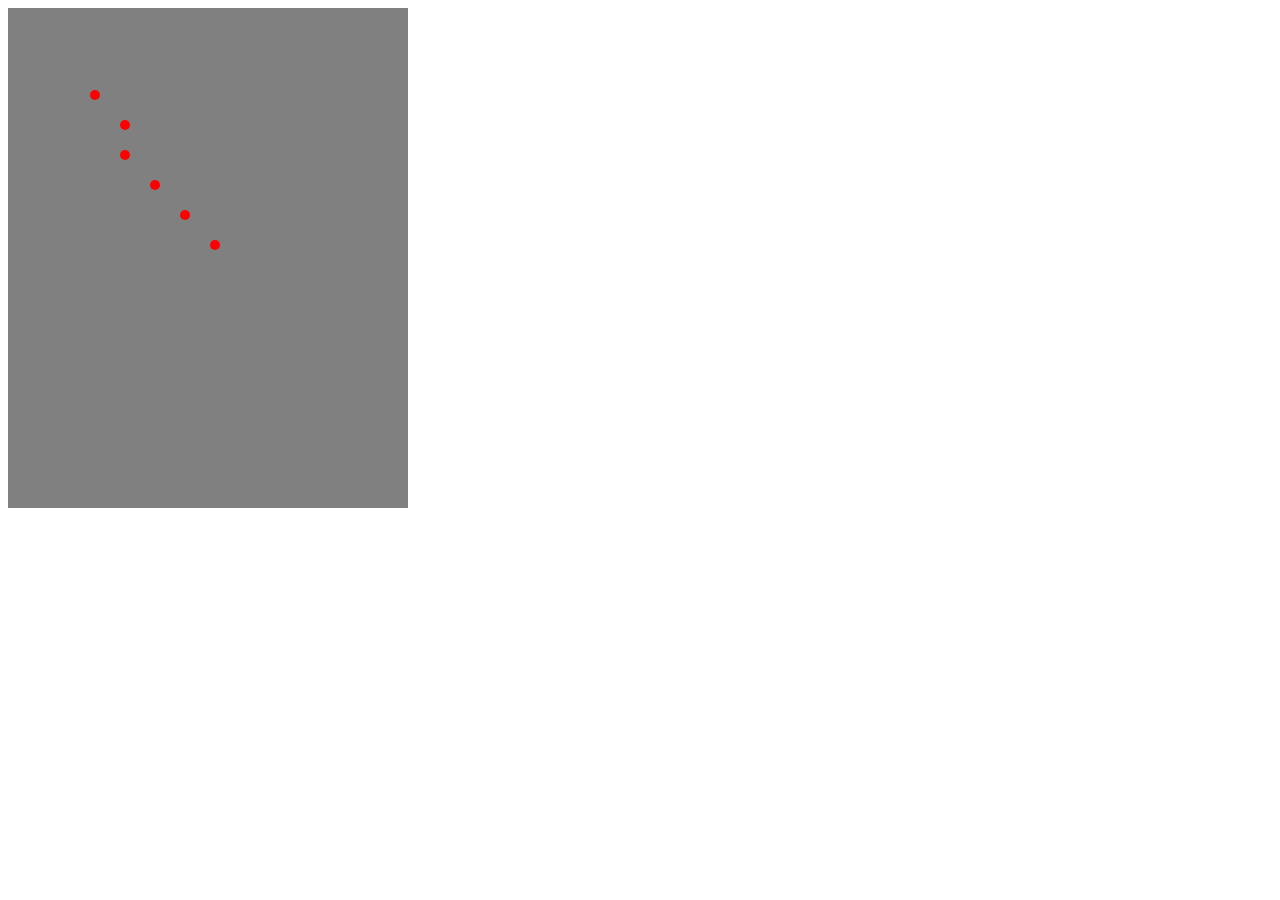
<file: JavaScript/day12/plot/index.html>
<!DOCTYPE html>
<html lang="en">
<head>
    <meta charset="UTF-8">
    <meta name="viewport" content="width=device-width, initial-scale=1.0">
    <meta http-equiv="X-UA-Compatible" content="ie=edge">
    <title>plotting</title>
</head>
<body id= 'main'>
    <div id="wrapper">
        
    </div>
    <script src="script.js"></script>
</body>
</html>
</file>
<file: AntSmasher/style.css>
*{
    box-sizing: border-box;
}

.box-container{
    float: left;
    border: 2px solid red;
    background-color: white;
}

.score{
    text-align: center;
    margin-bottom: 10px;
    margin-top: 20px;
    font-size: 30px;
    color: green;
}

#scoreCount{
    color: blue;
}

h2{
    text-align: center;
}
</file>
<file: BallCollision/style.css>
*{
    box-sizing: border-box;
}

.box-container{
    float: left;
    border: 1px solid black;
    background-color: lightgray;
    position: relative;
}
</file>
<file: BulletCarGame/style.css>
*{
    box-sizing: border-box;
    margin: 0px;
}

.main-container{
    margin: auto;
    display: table;
    margin-top: 20px;
}

.game-container{
    width: 700px;
    height: 600px;
    float: left;
    position: relative;
    overflow: hidden;
  
}

.stats-info{
    float:left;
    margin-left: 15px;
}

.stats-info h2{
    font-family: cursive;
    color: brown;
    font-size: 25px;
}

.stats-info span{
    display: block;
    margin-bottom: 40px;
    font-size: 25px;
    
}

#level{
    color: blue;
}

#cars-passed, #cars-destroyed, #total-score{
    color: green;
}

#ammo{
    color: rgb(209, 138, 6);
}

#highest-score{
    color: red;
}
</file>
<file: CarLaneGame/style.css>
*{
    box-sizing: border-box;
    margin: 0px;
}

.main-container{
    margin: 0 auto;
    display: table;
    margin-top: 20px;
}

.game-container{
    width: 700px;
    height: 600px;
    float: left;
    position: relative;
    overflow: hidden;
  
}

.stats-info{
    margin-top: 150px;
    float:left;
    margin-left: 15px;
}

.stats-info h2{
    font-family: cursive;
    color: brown;
    font-size: 25px;
}

.stats-info span{
    display: block;
    margin-bottom: 50px;
    font-size: 25px;
    
}

#level{
    color: blue;
}

#cars-passed{
    color: green;
}

#highest-score{
    color: red;
}
</file>
<file: Design Final Project- Responsive/css/layout.css>
.preheader-wrapper{
    height: 800px;
    background-color: #efefef;
    font-size: 25px;
    padding-top: 63px;
}

.preheader-navbar{
    /* max-width: 1300px; */
    margin: 0 auto;
}

.preheader-body{
    margin-top: 110px;
    width: 1300px;
}

.preheader-features{
    height: 495px;
    width: 800px;
    margin: 0 auto;
    border: 10px solid #fac012;
}

.feature-product{
    width: 710px;
    height: auto;
    margin-top: 60px;
    margin-left: 45px;
}

.header-wrapper{
    /* width: 100%; */
    height: 900px;
}

.header-nav-color{
    /* width: 100%; */
    background-color: #1c1105;
}

.header-full-nav{
    /* width: 1000px; */
    margin: 0 auto;
}

.second-header-wrapper{
    /* width: 100%; */
    height: auto;
}

.furniture-images{
    max-width: 1000px;
    height: 200px;
    margin: 0 auto;
    margin-top: 50px;
}

.body-youniverse-wrapper{
    /* max-width: 100%; */
    height: 650px;
    background-color: black;
}

.body-latest-post{
    margin-top: 50px;
    height: 500px;
    width: 100%;
}

.body-get-discounts{
    position: relative;
    width: auto;
    height: 350px;
    background-color: #f5f5f5;
}

.body-newest-collection{
    height: 700px;
    /* width: 1000px; */
    margin: 0 auto;
    margin-top: 50px;
}

.body-contact{
    /* width: 100%; */
    height: 500px;
    background-color: #f5f5f5;
}

footer{
    height: 600px;
    /* width: 100%; */
    background-color: #1b1105;
    margin-top: 100px;
}
</file>
<file: Design Final Project- Responsive/css/style.css>
.preheader-logo{
    float: left;
    width: 25%;
}

.preheader-logo a{
    text-decoration: none;
    color: black;
}

.logo-buttom{
    padding-left: 120px;
    font-size: 10px;
}

.preheader-menu ul{
    float: right;
    list-style-type: none;
}

.preheader-menu ul li{
    display: inline-block;
    margin-left: 70px;
}

.preheader-menu ul li a{
    color: black;
}

.clearfix{
    clear: both;
}

.preheader-items{
    font-size: 10px; 
}

.left-hover{
    position: absolute;
    margin-left: 215px;
    margin-top: 227px;
    height: 50px;
}

.hover:hover{
    display: none;
}


.left-arrow img{
    position: absolute;
    margin-left: 240px;
    margin-top: 248px;
}

.right-hover img{
    position: absolute;
    margin-left: 1020px;
    margin-top: 227px;
}

.right-arrow img{
    position: absolute;
    margin-left: 1050px;
    margin-top: 248px;
}

.feature-heading{
    float: left;
}

.feature-product-detail{
    float: right;
}

.feature-detail{
    height: 50px;
    width: 190px;
}

.feature-para{
    height: 45px;
    width: 155px;
    float: left;
    background-color: black;
    
}

.feature-para p{
    color: white;
    font-size: 20px;
    padding: 12px 20px;
}

.feature-arrow{ 
    position: absolute;
    margin-top: 30px;
    margin-left: 140px;
    height: 30px;
    width: 30px;
    background-color: #fac012;
}

.feature-arrow img{
    margin-left: 10px;
}

.features-info{
    height: 60px;
    width: auto;
    margin-top: 50px;
    font-size: 20px;
    margin-left: 35px;
}

.paragraph{
    padding-top: 2px;
    font-size: 15px;
}

.detail-info{
    float: left;
    margin-left: 30px;
}

.feature-icon{
    float: left;
}

.feature-information{
    float: right;
    padding-left: 15px;
}

.header-nav{
    display: inline-block;
    padding: 20px 0px;
    margin-left: -23px;
}

.header-nav ul{
    list-style-type: none;
}

.header-nav ul li{
    float: left;
}

.header-nav ul li a{
    text-decoration: none;
    color: white;
    padding: 24px;
}

.header-nav ul li a:hover{
    color: #fac012;
}

.furniture-images img{
    height: auto;
    width: 310px;
}

.furniture-images1{
    float: left;
}

.furniture-images2{
    margin-left: 20px;
    float: left;
}

.furniture-arrow{
    max-width: 1000px;
    margin: 0 auto;
    height: 50px;
    margin-top: 50px;
}

.furniture-unhover{
    margin-left: 425px;
    float: left;
}

.furniture-hover{
    float: left;
}

.second-heading{
    text-align: center;
    font-size: 20px;
    margin-top: 50px;
}

.box-funiture-list{
    max-width: 1000px;
    margin: auto;
}

.furniture-boxes{
    width: 230px;
    height: 300px;
    background-color: white;
    float: left;
    margin-top: 50px;
    border: 1px solid #ededed;
}

.furniture-boxes1{
    width: 230px;
    height: 300px;
    background-color: white;
    float: left;
    margin-top: 50px;
    margin-left: 20px;
    border: 1px solid #ededed;
}

.furniture-boxes-tag1{
    width: 40px;
    height:20px;
    background-color: black;
    color: white;
    line-height: 20px;
    font-size: 8px;
    margin-top: 10px;
    margin-left: 10px;
    text-align: center;
}

.furniture-boxes-tag2{
    width: 40px;
    height:20px;
    background-color: #f9bf11;
    color: white;
    line-height: 20px;
    font-size: 8px;
    margin-top: 10px;
    margin-left: 10px;
    text-align: center;
}

.furniture-boxes-tag3{
    width: 40px;
    height:20px;
    background-color: white;
    color: white;
    line-height: 20px;
    font-size: 8px;
    margin-top: 10px;
    margin-left: 10px;
    text-align: center;
}

.tag2{
    background-color: red;
}

.furniture-boxes-content{
    padding: 150px 20px 10px 20px;
    text-align: center;
}

.furniture-boxes-header{
    line-height: 40px;
}

.furniture-boxes-price{
    color: #fac012;
}

.box-furniture-carts a{
    width: 232px;
    height: 40px;
    background-color: #fac012;
    line-height: 40px;
    text-align: center;
    float: left;
    margin-left: 175px;
    text-decoration: none;
    color: white;
}

.box-furniture-carts1 a{
    width: 232px;
    height: 40px;
    background-color: #fac012;
    line-height: 40px;
    text-align: center;
    float: left;
    margin-left: 20px;
    text-decoration: none;
    color: white;
}

.body-why-youniverse{
    width: 450px;
    height: 500px;
    color: white;
    margin-left: 650px;
}

.body-youniverse-header{
    padding-top: 100px;
    font-size: 20px;
}

.youniverse-info{
    width: 550px;
    color: white;
    padding-top: 20px;
}

.awesome-work{
    width: 565px;
    height: 50px;
}

.awesome-work:hover{
    background-color: #f9bf11;
}

.awesome-header{
    height: 50px;
    width: 530px;
    margin-top: 40px;
    border: 1px solid white;
    color: white;
}

.awesome-header p{
    line-height: 50px;
    padding-left: 20px;
    font-size: 15px;
}

.awesome-arrow{
    height: 30px;
    width: 30px;
    background-color: #f9bf11;
    float: right;
    position: absolute;
    margin-top: -40px;
    margin-left: 520px;
}

.awesome-arrow img{
    position: absolute;
    margin-left: 10px;
    margin-top: 5px;
}

.latest-post-header{
    font-size: 20px;
    text-align: center;
    margin-top: 100px;
}

.latest-collection{
    max-width: 1000px;
    margin: 0 auto;
}

.box-collection{
    width: 320px;
    height: 325px;
    background-color: #f6f6f6;
    margin-top: 100px;
    float: left;
}

.box-collection1{
    width: 320px;
    height: 325px;
    background-color: #f6f6f6;
    margin-top: 100px;
    float: left;
    margin-left: 20px;
}

.box-collection-image{
    height: 195px;
    width: auto;
    cursor: pointer;
}

.box-collection-image:hover{
    background-color: #f9c427;
}

.box-collection-info{
    height: 130px;
    width: auto;
    background-color: white;
}

.collection-date{
    margin-top: 20px;
    height: 49px;
    width: 49px;
    border: 1px solid #dedede;
    text-align: center;
    float: left;
}

.collection-date p{
    padding: 10px;
}

.collection-other-info{
    float: right;
    height: 130px;
    width: 260px;
    margin-top: 20px;
}
.collection-other-header{
    text-align: left;
}

.color{
    color: #fbc832;
}
.mini-date{
    font-size: 10px;
}

.collection-other-para{
    margin-top: 20px;
}

.black-block{
    float: right;
    width: 650px;
    height: 350px;
}

.discount-detail{
    width: 500px;
    position: absolute;
    right: 50px;
    top: 40px;
    color: white;
}

.discount-para{
    margin-top: 30px;
}

.discount-detail form{
    margin-top: 10px;
    width: 150px;
}

.discount-detail input{
    display: inline-block;
}

.discount-subscribe{
    margin-top: 20px;
}

/* newest collection */
.newest-header{
    text-align: center;
}

.newest-tab{
    width: 570px;
    margin: 0 auto;
    margin-top: 50px;
}

.newest-tab ul{
    list-style-type: none;
}

.newest-tab ul li a{
    text-decoration: none;
    float: left;
    border: 1px solid #d5d5d5;
    color: black;
    padding: 5px 10px;
    margin-left: 30px;
    font-size: 12px;
}

.newest-tab ul li a:hover{
    background-color: #f9bf11;
}

.newest-gallery{
    height: auto;
    width: 1000px;
    margin: 0 auto;
    margin-top: 120px;
    cursor: pointer;
}

.newest-gallery1{
    height: auto;
    width: 1000px;
    margin: 0 auto;
    margin-top: 370px;
    cursor: pointer;
}

.hoverable-gallery{
    height: 235px;
    width: 320px;
    background-color: #f5f5f5;
    float: left;
}

.hoverable-gallery1{
    height: 235px;
    width: 320px;
    background-color: #f5f5f5;
    float: left;
    margin-left: 20px;
}

.hoverable-gallery:hover{
    background-color: #f9c427;
}

.hoverable-gallery1:hover{
    background-color: #f9c427;
}

.contact-details{
    max-width: 800px;
    height: auto;
    margin: 0 auto;
}

.contact-information{
    height: auto;
    width: 25%;
    float: left;
    margin-top: 80px;
}

.contact{
    font-size: 30px;
}

.contact-info{
    margin-top: 20px;
}

.header-para{
    line-height: 40px;
}

.contact-form{
    height: auto;
    width: 65%;
    float: right;
    margin-top: 80px;
}
input{
    width: 100%;
    margin-top: 10px;
    padding: 10px;
    color: #cbcbcb;
    border: 1px solid #dadada;
    font-size: 12px;
}

.height-help{
    height: 150px;
    width: 100%;
}
.send-now{
    float: left;
    margin-top: 20px;
}

.footer-size{
    max-width: 1000px;
    height: 550px;
    margin: 0 auto;
}

.footer-detail{
    height: auto;
    width: 30%;
    float: left;
    margin-top: 50px;
    color: #594d40;
}

.footer-arrow{
    height: 16px;
    width: 16px;
    margin-top: 30px;
    border: 1px solid #f9bf11;
    text-align: center;
}

.footer-first-para{
    line-height: 20px;
}

.footer-second-para{
    line-height: 20px;
    margin-top: 20px;
    justify-content: safe;
}

.readmore{
    margin-left: 40px;
}

.social-media{
    width: 39%;
    float: left;
}

.social-media1{
    width: 39%;
    float: right;
}

.footer-find-us{
    margin-top: 80px;
    width: auto;
}

.social-media-wrapper{
    height: 30px;
    width: auto;
}

.social-media-icon{
    float: left;
}

.social-media-detail{
    float: left;
    margin-left: 10px;
}

.social-media-wrapper1{
    margin-top: 20px;
    height: 30px;
    width: auto;
}

.social-media-detail a{
    font-size: 10px;
    text-decoration: none;
    color: #594d40;
}

.social-media-detail a:hover{
    color: white;
}

.footer-products{
    height: auto;
    width: 22%;
    margin-left: 20px;
    float: left;
    margin-top: 50px;
    color: white;
}

.footer-sellers{
    height: auto;
    width: 22%;
    float: left;
    margin-left: 10px;
    margin-top: 50px;
    color: white;
}

.seller-detail{
    margin-top: 20px;
}

.seller-image img{
    height: 75px;
    width: 75px;
    float: left;
}

.seller-rating{
    float: left;
    margin-left: 15px;
    color: #594d40;
}

.rating-info img{
    margin-top: 10px;
}

.seller-cost{
    margin-top: 15px;
}

.seller-information1{
    margin-top: 20px;
}
.footer-feed{
    height: auto;
    width: 22%;
    float: left;
    margin-left: 10px;
    margin-top: 50px;
    color: white;
}

.footer-gallery{
    margin-top: 30px;
}

.footer-gallery img{
    height: 85px;
    width: 85px;
    float: left;
    margin-left: 5px;
    margin-top: 5px;
}

.border-image{
    width: 1100px;
    margin: 0 auto;
}
.border-div{
    width: 1020px;
    float: left;
    border: 1px solid #594d40;
}

.border-image img{
    float: right;
    margin-top: -30px;
}

.footer-love{
    max-width: 1000px;
    margin: 0 auto;
    text-align: center;
    color: #594d40;
    margin-top: 20px;
}
</file>
<file: Design Final Project- Responsive/css/media.css>
@media screen and (max-width:768px){
    .whole-wrapper{
        width: 170%;
    }

    .preheader-wrapper{
        width: 170%;
    }

    .preheader-navbar{
        max-width: 95%;
    }

    .header-wrapper{
        width: 170%;
    }

    .body-youniverse-wrapper{
        width: 170%;
    }

    .body-latest-post{
        width: 170%;
    }

    .body-get-discounts{
        width: 170%;
    }

    .body-newest-collection{
        width: 170%;
    }

    .body-contact{
        width: 170%;
    }
    
    footer{
        width: 170%;
    }
}
</file>
<file: Design Final Project- Static/css/layout.css>
.preheader-wrapper{
    width: 100%;
    height: 800px;
    background-color: #efefef;
    /* font-style: Orchidea Pro Extra Light; */
    font-size: 25px;
    padding-top: 63px;
}

.preheader-navbar{
    max-width: 1300px;
    margin: 0 auto;
}

.preheader-body{
    margin-top: 110px;
    widows: 1300px;
}

.preheader-features{
    height: 495px;
    width: 800px;
    margin: 0 auto;
    border: 10px solid #fac012;
}

.feature-product{
    width: 710px;
    height: auto;
    margin-top: 60px;
    margin-left: 45px;
}

.header-wrapper{
    width: 100%;
    height: 900px;
}

.second-header-wrapper{
    width: 100%;
    height: auto;
}

.furniture-images{
    max-width: 1000px;
    height: 200px;
    margin: 0 auto;
    margin-top: 50px;
}

.body-youniverse-wrapper{
    max-width: 100%;
    height: 650px;
    background-color: black;
}

.body-latest-post{
    margin-top: 50px;
    height: 500px;
    width: 100%;
}

.body-get-discounts{
    position: relative;
    width: auto;
    height: 350px;
    background-color: #f5f5f5;
}

.body-newest-collection{
    height: 700px;
    width: 1000px;
    margin: 0 auto;
    margin-top: 50px;
}

.body-contact{
    width: 100%;
    height: 500px;
    background-color: #f5f5f5;
}

footer{
    height: 600px;
    width: 100%;
    background-color: #1b1105;
    margin-top: 100px;
}
</file>
<file: Design Final Project- Static/css/style.css>
.preheader-logo{
    float: left;
    width: 25%;
}

.preheader-logo a{
    text-decoration: none;
    color: black;
}

.logo-buttom{
    padding-left: 120px;
    font-size: 10px;
}

.preheader-menu ul{
    float: right;
    list-style-type: none;
}

.preheader-menu ul li{
    display: inline-block;
    margin-left: 70px;
}

.preheader-menu ul li a{
    color: black;
}

.clearfix{
    clear: both;
}

.preheader-items{
    font-size: 10px; 
}

.left-hover{
    position: absolute;
    margin-left: 246px;
    margin-top: 227px;
    height: 50px;
}

.hover:hover{
    display: none;
}


.left-arrow img{
    position: absolute;
    margin-left: 270px;
    margin-top: 248px;
}

.right-hover img{
    position: absolute;
    margin-left: 1055px;
    margin-top: 227px;
}

.right-arrow img{
    position: absolute;
    margin-left: 1085px;
    margin-top: 248px;
}

.feature-heading{
    float: left;
}

.feature-product-detail{
    float: right;
}

.feature-detail{
    height: 50px;
    width: 190px;
}

.feature-para{
    height: 45px;
    width: 155px;
    float: left;
    background-color: black;
    
}

.feature-para p{
    color: white;
    font-size: 20px;
    padding: 12px 20px;
}

.feature-arrow{ 
    position: absolute;
    margin-top: 30px;
    margin-left: 140px;
    height: 30px;
    width: 30px;
    background-color: #fac012;
}

.feature-arrow img{
    margin-left: 10px;
}

.features-info{
    height: 60px;
    width: auto;
    margin-top: 50px;
    font-size: 20px;
    margin-left: 35px;
}

.paragraph{
    padding-top: 2px;
    font-size: 15px;
}

.detail-info{
    float: left;
    margin-left: 30px;
}

.feature-icon{
    float: left;
}

.feature-information{
    float: right;
    padding-left: 15px;
}

/* header css */
.header-nav-color{
    width: 100%;
    background-color: #1c1105;
}

.header-full-nav{
    width: 1000px;
    margin: 0 auto;
}

.header-nav{
    display: inline-block;
    padding: 20px 0px;
    margin-left: -23px;
}

.header-nav ul{
    list-style-type: none;
}

.header-nav ul li{
    float: left;
}

.header-nav ul li a{
    text-decoration: none;
    color: white;
    padding: 24px;
}

.header-nav ul li a:hover{
    color: #fac012;
}

.furniture-images img{
    height: auto;
    width: 310px;
}

.furniture-images1{
    float: left;
}

.furniture-images2{
    margin-left: 20px;
    float: left;
}

.furniture-arrow{
    max-width: 1000px;
    margin: 0 auto;
    height: 50px;
    margin-top: 50px;
}

.furniture-unhover{
    margin-left: 425px;
    float: left;
}

.furniture-hover{
    float: left;
}

.second-heading{
    text-align: center;
    font-size: 20px;
    margin-top: 50px;
}

.box-funiture-list{
    max-width: 1000px;
    margin: auto;
}

.furniture-boxes{
    width: 230px;
    height: 300px;
    background-color: white;
    float: left;
    margin-top: 50px;
    border: 1px solid #ededed;
}

.furniture-boxes1{
    width: 230px;
    height: 300px;
    background-color: white;
    float: left;
    margin-top: 50px;
    margin-left: 20px;
    border: 1px solid #ededed;
}

.furniture-boxes-tag1{
    width: 40px;
    height:20px;
    background-color: black;
    color: white;
    line-height: 20px;
    font-size: 8px;
    margin-top: 10px;
    margin-left: 10px;
    text-align: center;
}

.furniture-boxes-tag2{
    width: 40px;
    height:20px;
    background-color: #f9bf11;
    color: white;
    line-height: 20px;
    font-size: 8px;
    margin-top: 10px;
    margin-left: 10px;
    text-align: center;
}

.furniture-boxes-tag3{
    width: 40px;
    height:20px;
    background-color: white;
    color: white;
    line-height: 20px;
    font-size: 8px;
    margin-top: 10px;
    margin-left: 10px;
    text-align: center;
}

.tag2{
    background-color: red;
}

.furniture-boxes-content{
    padding: 150px 20px 10px 20px;
    text-align: center;
}

.furniture-boxes-header{
    line-height: 40px;
}

.furniture-boxes-price{
    color: #fac012;
}

.box-furniture-carts a{
    width: 232px;
    height: 40px;
    background-color: #fac012;
    line-height: 40px;
    text-align: center;
    float: left;
    margin-left: 175px;
    text-decoration: none;
    color: white;
}

.box-furniture-carts1 a{
    width: 232px;
    height: 40px;
    background-color: #fac012;
    line-height: 40px;
    text-align: center;
    float: left;
    margin-left: 20px;
    text-decoration: none;
    color: white;
}

.body-why-youniverse{
    width: 450px;
    height: 500px;
    color: white;
    margin-left: 650px;
}

.body-youniverse-header{
    padding-top: 100px;
    font-size: 20px;
}

.youniverse-info{
    width: 550px;
    color: white;
    padding-top: 20px;
}

.awesome-work{
    width: 565px;
    height: 50px;
}

.awesome-work:hover{
    background-color: #f9bf11;
}

.awesome-header{
    height: 50px;
    width: 530px;
    margin-top: 40px;
    border: 1px solid white;
    color: white;
}

.awesome-header p{
    line-height: 50px;
    padding-left: 20px;
    font-size: 15px;
}

.awesome-arrow{
    height: 30px;
    width: 30px;
    background-color: #f9bf11;
    float: right;
    position: absolute;
    margin-top: -40px;
    margin-left: 520px;
}

.awesome-arrow img{
    position: absolute;
    margin-left: 10px;
    margin-top: 5px;
}

.latest-post-header{
    font-size: 20px;
    text-align: center;
    margin-top: 100px;
}

.latest-collection{
    max-width: 1000px;
    margin: 0 auto;
}

.box-collection{
    width: 320px;
    height: 325px;
    background-color: #f6f6f6;
    margin-top: 100px;
    float: left;
}

.box-collection1{
    width: 320px;
    height: 325px;
    background-color: #f6f6f6;
    margin-top: 100px;
    float: left;
    margin-left: 20px;
}

.box-collection-image{
    height: 195px;
    width: auto;
    cursor: pointer;
}

.box-collection-image:hover{
    background-color: #f9c427;
}

.box-collection-info{
    height: 130px;
    width: auto;
    background-color: white;
}

.collection-date{
    margin-top: 20px;
    height: 49px;
    width: 49px;
    border: 1px solid #dedede;
    text-align: center;
    float: left;
}

.collection-date p{
    padding: 10px;
}

.collection-other-info{
    float: right;
    height: 130px;
    width: 260px;
    margin-top: 20px;
}
.collection-other-header{
    text-align: left;
}

.color{
    color: #fbc832;
}
.mini-date{
    font-size: 10px;
}

.collection-other-para{
    margin-top: 20px;
}

.black-block{
    float: right;
    width: 650px;
    height: 350px;
}

.discount-detail{
    width: 500px;
    position: absolute;
    right: 50px;
    top: 40px;
    color: white;
}

.discount-para{
    margin-top: 30px;
}

.discount-detail form{
    margin-top: 10px;
    width: 150px;
}

.discount-detail input{
    display: inline-block;
}

.discount-subscribe{
    margin-top: 20px;
}

/* newest collection */
.newest-header{
    text-align: center;
}

.newest-tab{
    width: 570px;
    margin: 0 auto;
    margin-top: 50px;
}

.newest-tab ul{
    list-style-type: none;
}

.newest-tab ul li a{
    text-decoration: none;
    float: left;
    border: 1px solid #d5d5d5;
    color: black;
    padding: 5px 10px;
    margin-left: 30px;
    font-size: 12px;
}

.newest-tab ul li a:hover{
    background-color: #f9bf11;
}

.newest-gallery{
    height: auto;
    width: 1000px;
    margin: 0 auto;
    margin-top: 120px;
    cursor: pointer;
}

.newest-gallery1{
    height: auto;
    width: 1000px;
    margin: 0 auto;
    margin-top: 370px;
    cursor: pointer;
}

.hoverable-gallery{
    height: 235px;
    width: 320px;
    background-color: #f5f5f5;
    float: left;
}

.hoverable-gallery1{
    height: 235px;
    width: 320px;
    background-color: #f5f5f5;
    float: left;
    margin-left: 20px;
}

.hoverable-gallery:hover{
    background-color: #f9c427;
}

.hoverable-gallery1:hover{
    background-color: #f9c427;
}

.contact-details{
    max-width: 800px;
    height: auto;
    margin: 0 auto;
}

.contact-information{
    height: auto;
    width: 25%;
    float: left;
    margin-top: 80px;
}

.contact{
    font-size: 30px;
}

.contact-info{
    margin-top: 20px;
}

.header-para{
    line-height: 40px;
}

.contact-form{
    height: auto;
    width: 65%;
    float: right;
    margin-top: 80px;
}
input{
    width: 100%;
    margin-top: 10px;
    padding: 10px;
    color: #cbcbcb;
    border: 1px solid #dadada;
    font-size: 12px;
}

.height-help{
    height: 150px;
    width: 100%;
}
.send-now{
    float: left;
    margin-top: 20px;
}

.footer-size{
    max-width: 1000px;
    height: 550px;
    margin: 0 auto;
}

.footer-detail{
    height: auto;
    width: 30%;
    float: left;
    margin-top: 50px;
    color: #594d40;
}

.footer-arrow{
    height: 16px;
    width: 16px;
    margin-top: 30px;
    border: 1px solid #f9bf11;
    text-align: center;
}

.footer-first-para{
    line-height: 20px;
}

.footer-second-para{
    line-height: 20px;
    margin-top: 20px;
    justify-content: safe;
}

.readmore{
    margin-left: 40px;
}

.social-media{
    width: 39%;
    float: left;
}

.social-media1{
    width: 39%;
    float: right;
}

.footer-find-us{
    margin-top: 80px;
    width: auto;
}

.social-media-wrapper{
    height: 30px;
    width: auto;
}

.social-media-icon{
    float: left;
}

.social-media-detail{
    float: left;
    margin-left: 10px;
}

.social-media-wrapper1{
    margin-top: 20px;
    height: 30px;
    width: auto;
}

.social-media-detail a{
    font-size: 10px;
    text-decoration: none;
    color: #594d40;
}

.social-media-detail a:hover{
    color: white;
}

.footer-products{
    height: auto;
    width: 22%;
    margin-left: 20px;
    float: left;
    margin-top: 50px;
    color: white;
}

.footer-sellers{
    height: auto;
    width: 22%;
    float: left;
    margin-left: 10px;
    margin-top: 50px;
    color: white;
}

.seller-detail{
    margin-top: 20px;
}

.seller-image img{
    height: 75px;
    width: 75px;
    float: left;
}

.seller-rating{
    float: left;
    margin-left: 15px;
    color: #594d40;
}

.rating-info img{
    margin-top: 10px;
}

.seller-cost{
    margin-top: 15px;
}

.seller-information1{
    margin-top: 20px;
}
.footer-feed{
    height: auto;
    width: 22%;
    float: left;
    margin-left: 10px;
    margin-top: 50px;
    color: white;
}

.footer-gallery{
    margin-top: 30px;
}

.footer-gallery img{
    height: 85px;
    width: 85px;
    float: left;
    margin-left: 5px;
    margin-top: 5px;
}

.border-image{
    width: 1100px;
    margin: 0 auto;
}
.border-div{
    width: 1020px;
    float: left;
    border: 1px solid #594d40;
}

.border-image img{
    float: right;
    margin-top: -30px;
}

.footer-love{
    max-width: 1000px;
    margin: 0 auto;
    text-align: center;
    color: #594d40;
    margin-top: 20px;
}
</file>
<file: FinalProject/css/layout.css>
.whole-wrapper{
    height: auto;
    width: 100%;
}

.file-wrapper{
    width: 80%;
    margin: 0 auto;
}

.file-wrapper h1{
    text-align: center;
    line-height: 100px;
}

.similarity-wrapper{
    width: 80%;
    height: auto;
    margin: 0 auto;
}

.keyword-count-wrapper{
    width: 100%;
    height: auto;
    background-color: lightgray;
    float: right;
    text-align: center;
}
.keyword-wrapper{
    width: 100%;
    height: 250px;
}

.keyword-count{
    width: 600px;
    height: 200px;
    margin: 0 auto;
    /* word-wrap: break-word; */
}

.keyword-count-card{
    width: 250px;
    height: 170px;
    float: left;
    margin: 20px;
    background-color: white;
}

.matched-string{
    width: 250px;
    height: 170px;
    margin-top: -40px;
    margin-bottom: 20px;
    margin-left: 550px;
    background-color: white;
}

.plagiarism-body{
    margin-top: 65px;
    line-height: 30px;
    text-align: center;
    background-color: blue;
    color: white;
    padding: 18px;
}
</file>
<file: FinalProject/css/style.css>
.container {
    width: 40%;
    margin: 0 auto;
    float: left;
  }
  
  input[type="file"] {
    position: absolute;
    z-index: -1;
    top: 6px;
    left: 4px;
    font-size: 15px;
    color: grey;
    outline: none;
  }


  .button-wrap {
    position: relative;
  }
  
  .new-button {
      display: inline-block;
      padding: 8px 12px; 
      cursor: pointer;
      border-radius: 4px;
      background-color: #9c27b0;
      font-size: 16px;
      margin-bottom: 20px;
      color: #fff;
  }

 .button{
     padding: 8px;
     display: block;
     margin: 0 auto;
     cursor: pointer;
     color: black;
     background-color: white;
     border: 1px solid black;
     border-radius: 4px;
 }

 .button:hover{
     color: white;
     background-color: blue;
 }

.keyword-count-header{
  line-height: 80px;
}

.keyword-count-content{
  color: blue;
}

.keyword-count-card:hover{
  background-color: #9933ff;
  transition: 0.6s ease;
  color: white;
}

.matched-string:hover{
  background-color: #9933ff;
  transition: 0.6s ease;
  color: white;
}

.keyword-content{
  height: 90px;
  width: 200px;
  margin: 0 auto;
}

#secondUnique{
  display: inline-block;
}
</file>
<file: FlappyBird/style.css>
*{
    box-sizing: border-box;
    margin: 0px;
}

body{
    background-color: black;
}

.game-container{
    width: 500px;
    height: 650px;
    float: left;
    margin-left: 100px;
    position: relative;
    overflow: hidden;
    margin-top: 25px;
}
</file>
<file: HelixAnimation/style.css>
*{
    padding: 0;
    margin: 0;
}
</file>
<file: Image Slider/style.css>
*{
  box-sizing: border-box;
}

.carousel-container{
  position: relative;
    overflow: hidden;
    float: left;
}

@media (max-width: 768px){
        
  .carousel-container{
      position: relative;
      width: 80%;
      height: 400px;
      margin-top: 40px;
      margin-left: 5%;
      overflow: hidden;
      float: left;
  }

}
</file>
